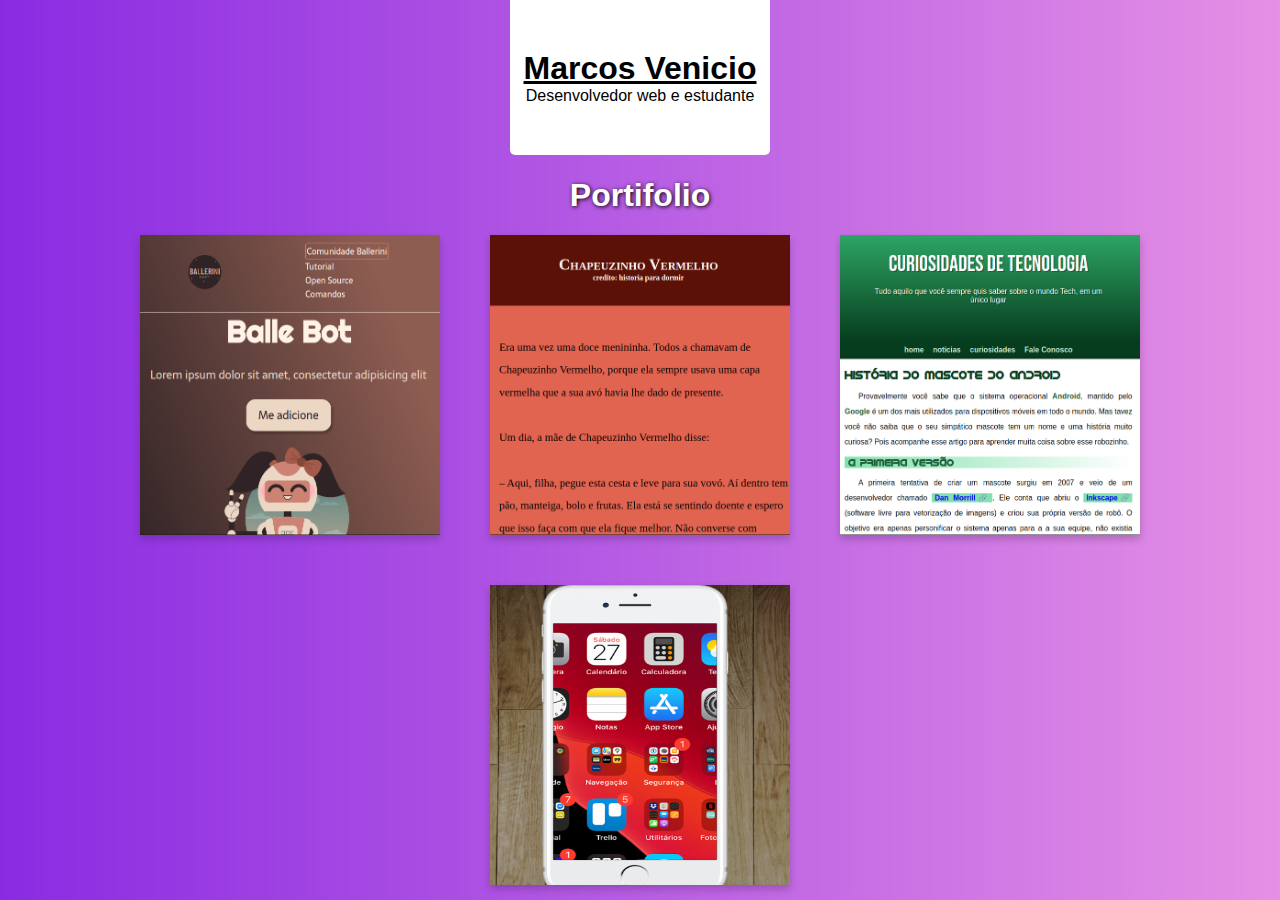
<file: estudos/index.html>
<!DOCTYPE html>
<html lang="pt-br">
<head>
    <link rel="apple-touch-icon" sizes="180x180" href="favicon/apple-touch-icon.png">
    <link rel="icon" type="image/png" sizes="32x32" href="favicon/favicon-32x32.png">
    <link rel="icon" type="image/png" sizes="16x16" href="favicon/favicon-16x16.png">
    <link rel="manifest" href="favicon/site.webmanifest">
    <meta charset="UTF-8">
    <meta http-equiv="X-UA-Compatible" content="IE=edge">
    <meta name="viewport" content="width=device-width, initial-scale=1.0">
    <link rel="stylesheet" href="normalize.css">
    <title>Projetos de MV</title>
    <style>
        *{
            margin: 0px;
            padding: 0px;
            box-sizing: border-box;
        }
        body{
            background-image: linear-gradient(to left, rgba(204, 33, 204, 0.5), blueviolet);
            text-align: center;
            font-family: Arial, Helvetica, sans-serif;
        }
       
        
       .cabecalho-titulo{
        margin: auto;
       }
        header{
          width: 260px;
          background-color: white;
          margin: 0 auto;
          border-radius: 0px 0px 5px 5px;
          padding: 50px 0px;  
        }
        .conteudo-principal-titulo{
            display: block;
            color: white;
            text-decoration: none;
            text-shadow: 1px 1px 4px black;
        }
    
        .conteudo-priincipal-link{
            text-decoration: none;   
            padding: 10px;           
            border-left: 1px solid white;
            font-size: 2em;
            color: azure;
                  
        }
        .conteudo-priincipal-link:hover{
            background-color:azure;
            color: blueviolet;
            border-radius: 3px;
        }
        .link{
            color: black;
        }
        .acesse{
            color: white;
            background-color: darkred;
            padding: 0 35%;
            margin: 0 20px;
            text-decoration: none;
           
        }
        .acesse:hover{
            background-color: red;
            
           
        }

        .flip-card {
        background-color: transparent;
        width: 300px;
        height: 300px;
        perspective: 1000px;
        line-height: 30px;
        }

        .flip-card-inner {
        position: relative;
        width: 100%;
        height: 100%;
        text-align: center;
        transition: transform 0.6s;
        transform-style: preserve-3d;
        box-shadow: 0 4px 8px 0 rgba(0,0,0,0.2);
        }

        .flip-card:hover .flip-card-inner {
        transform: rotateY(180deg);
        }

        .flip-card-front, .flip-card-back {
        position: absolute;
        width: 100%;
        height: 100%;
        -webkit-backface-visibility: hidden;
        backface-visibility: hidden;
        }

        .flip-card-front {
        background-color: #bbb;
        color: black;
        }

        .flip-card-back {
        background-color: #2980b9;
        color: white;
        transform: rotateY(180deg);
        }
       main{
        display: flex;
        justify-content: center;
        flex-wrap: wrap;
        gap: 50px;
        margin-bottom: 10px;
       }
      
    </style>
</head>
<body>
    <header>
        <h1 class="cabecalho-titulo"><a href="http://instagram.com/veninma66" class="link">Marcos Venicio</a></h1>
        <p>Desenvolvedor web e estudante</p>
    </header>

    <h1 class="conteudo-principal-titulo">Portifolio</h1>

    <main>
        
        <div class="flip-card">
            <div class="flip-card-inner">
              <div class="flip-card-front">
                <img src="imagens/ballebot.png" alt="Avatar" style="width:300px;height:300px;">
              </div>
              <div class="flip-card-back">
                <h1>BalleBot</h1> 
                <p>Projeto feito para testar meu</p> 
                <p>conhecimento em desenvolvimento web</p>
                <a class="acesse" href="https://mvmdchagas.github.io/estudos/projetos/projeto-ballebot/" target="_blank">ACESSE</a>
              </div>
            </div>
          </div>

          <div class="flip-card">
            <div class="flip-card-inner">
              <div class="flip-card-front">
                <img src="imagens/paralax.png" alt="Avatar" style="width:300px;height:300px;">
              </div>
              <div class="flip-card-back">
                <h1>Paralax</h1> 
                <p>Projeto de paralax imagem de fundo </p> 
                <p>aparece conforme usuario navega na página</p>
                <a class="acesse" href="https://mvmdchagas.github.io/estudos/projetos/projeto-paralax/" target="_blank">ACESSE</a>
              </div>
            </div>
          </div>

          <div class="flip-card">
            <div class="flip-card-inner">
              <div class="flip-card-front">
                <img src="imagens/android.png" alt="Avatar" style="width:300px;height:300px;">
              </div>
              <div class="flip-card-back">
                <h1>Android</h1> 
                <p>página responsiva para todas as telas</p> 
                <p>site bem completo e feito para teste</p>
                <a class="acesse" href="https://mvmdchagas.github.io/estudos/projetos/projeto-android/" target="_blank">ACESSE</a>
              </div>
            </div>
          </div>

          <div class="flip-card">
            <div class="flip-card-inner">
              <div class="flip-card-front">
                <img src="imagens/social.png" alt="Avatar" style="width:300px;height:300px;">
              </div>
              <div class="flip-card-back">
                <h1>Minhas redes-social</h1> 
                <p>Todas as minhas redes sociais</p> 
                <p>em uma só página</p>
                <a class="acesse" href="https://mvmdchagas.github.io/estudos/projetos/projeto-social/" target="_blank">ACESSE</a>
              </div>
            </div>
          </div>
          
    </main>
</body>
</html>
</file>
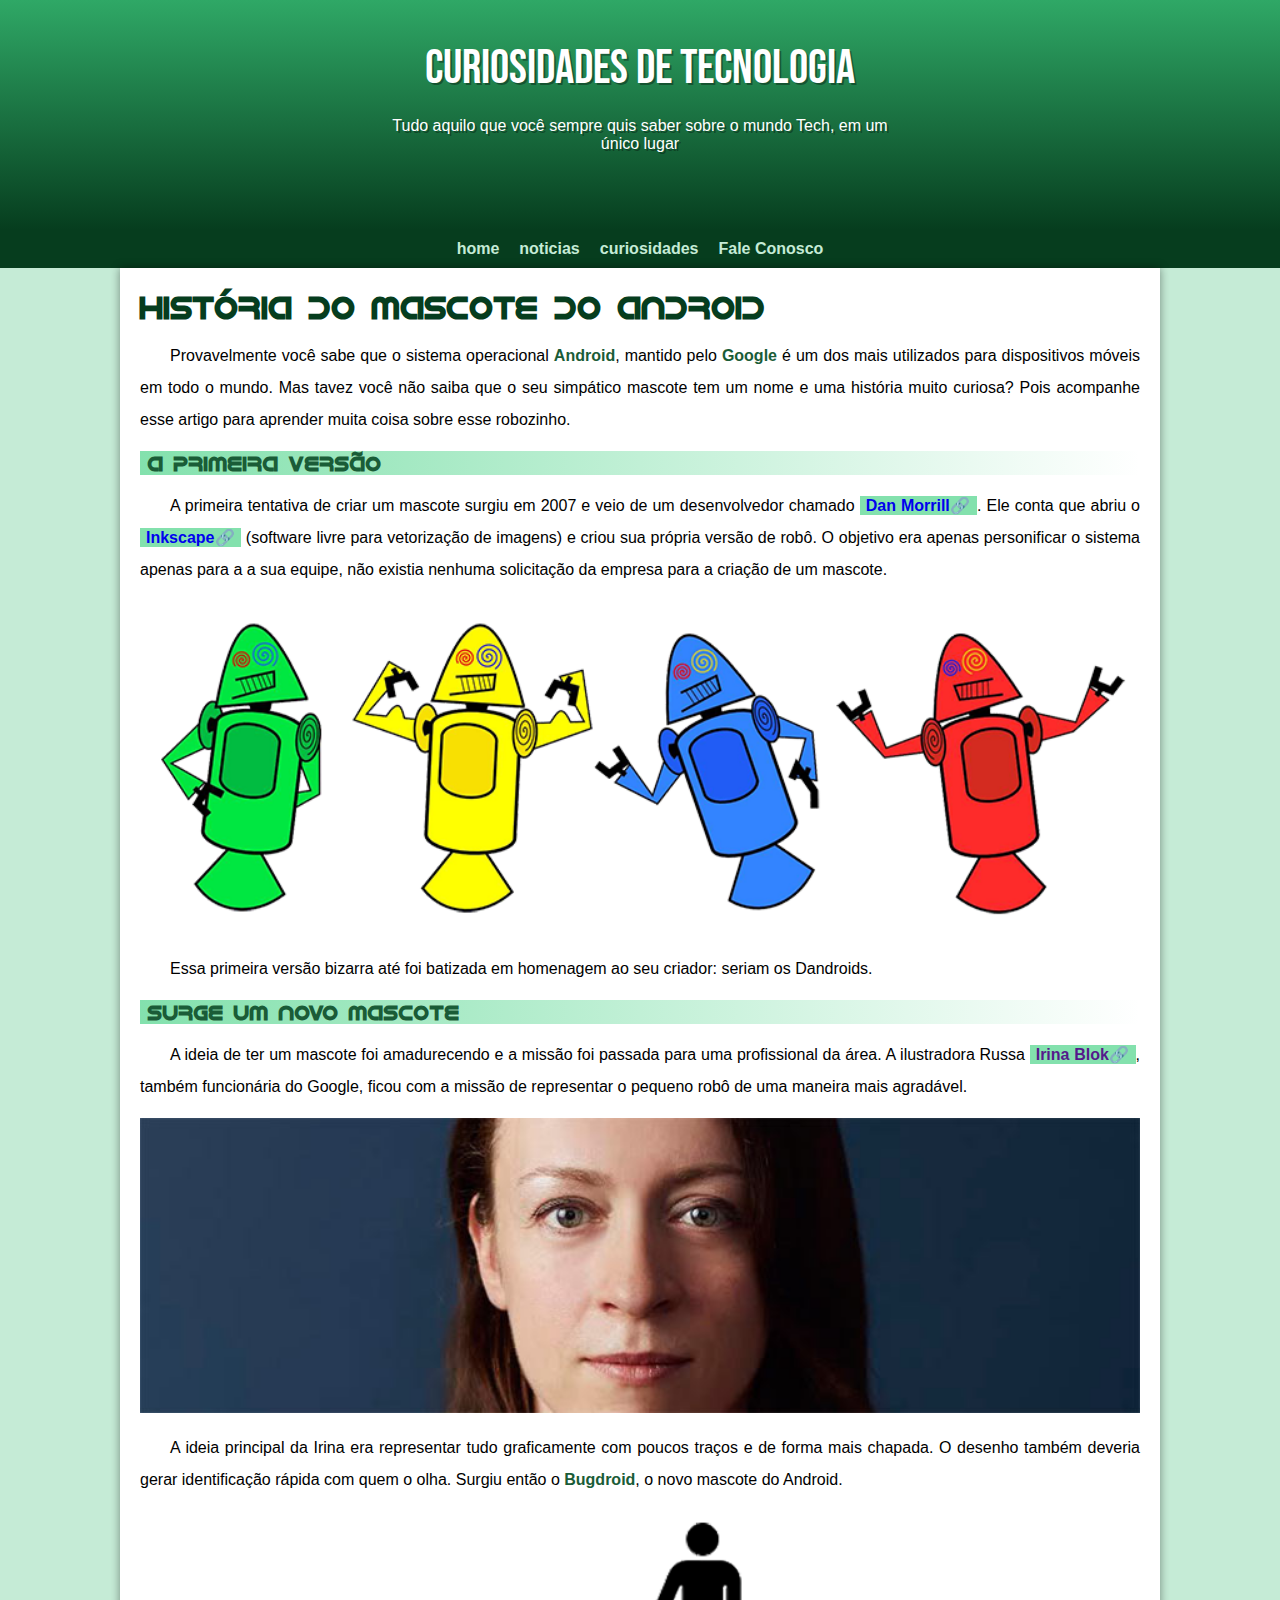
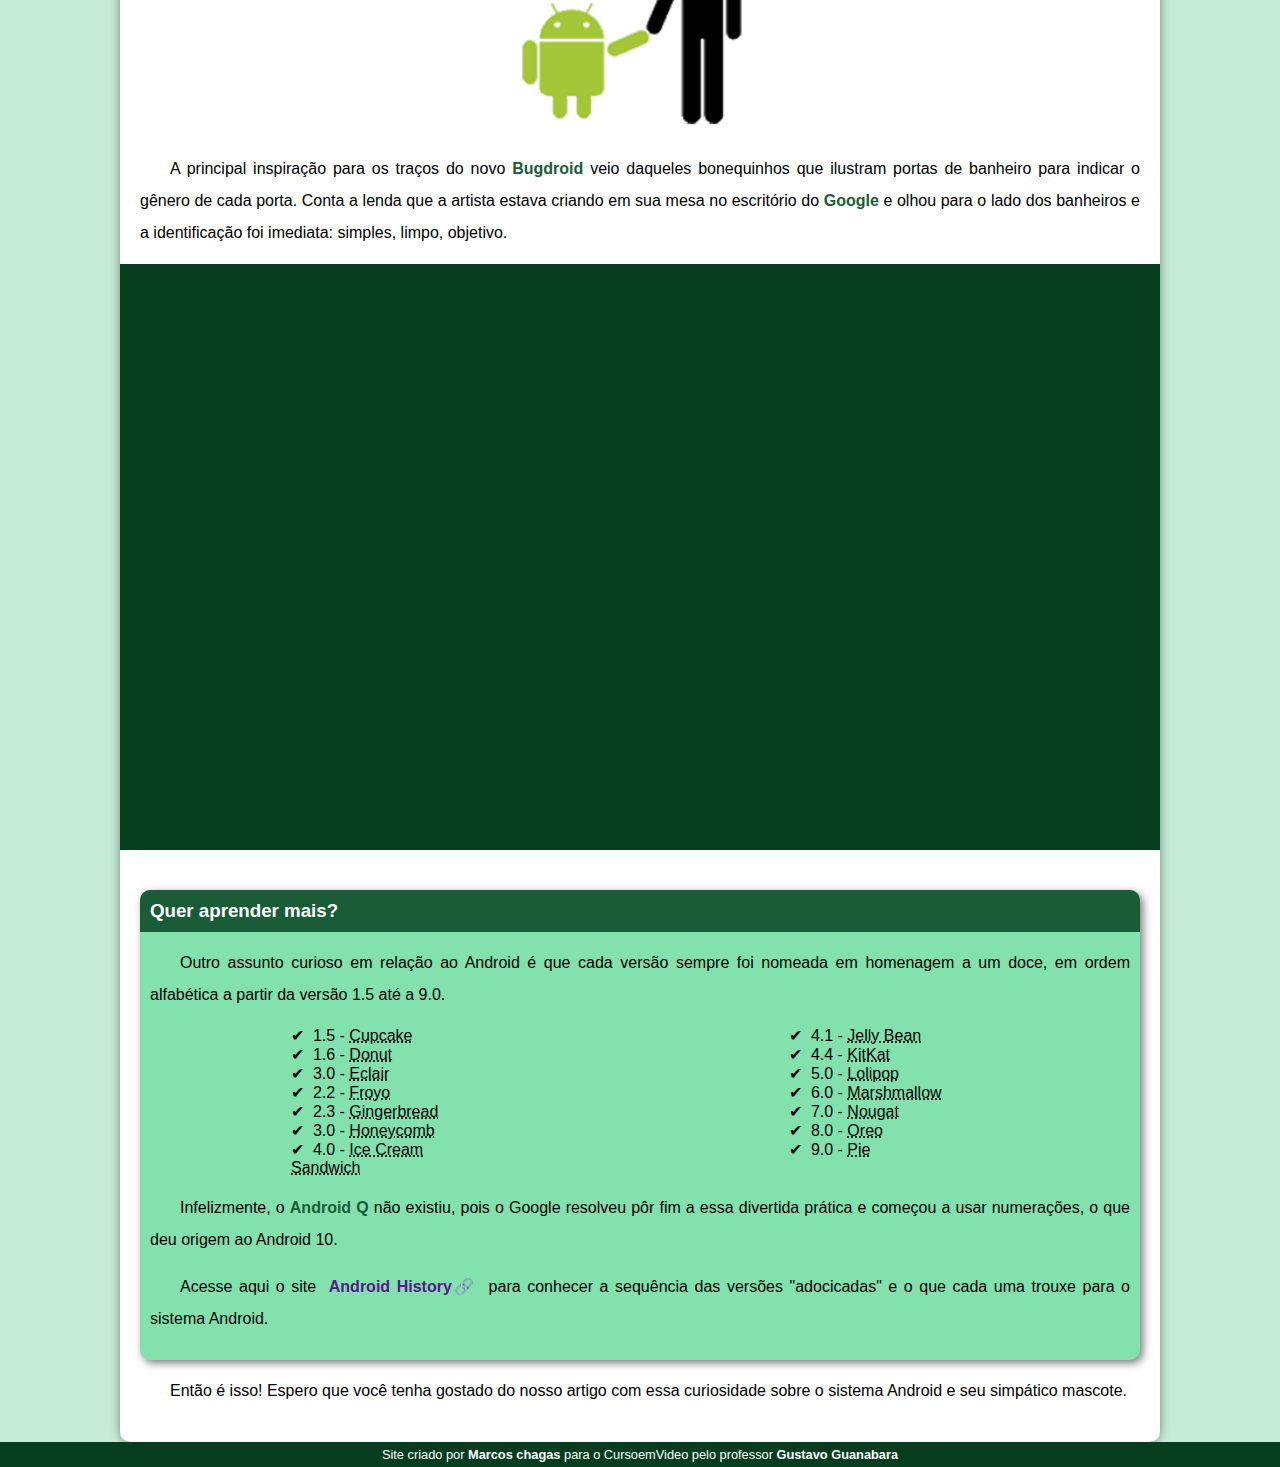
<file: projeto-android/index.html>
<!DOCTYPE html>
<html lang="pt-br">
<head>
    <meta charset="UTF-8">
    <meta http-equiv="X-UA-Compatible" content="IE=edge">
    <meta name="viewport" content="width=device-width, initial-scale=1.0">
    <title>Como o android foi criado</title>
    <link rel="stylesheet" href="estilo/style.css">
</head>
<body>
    <header>
        <h1>Curiosidades de Tecnologia</h1>
        <p>Tudo aquilo que você sempre quis saber sobre o mundo Tech, em um único lugar</p>
    </header>

    <nav>
        <a href="#">home</a>
        <a href="#">noticias</a>
        <a href="#">curiosidades</a>
        <a href="#">Fale Conosco</a>
    </nav>
    <main>
        <article>
            <h1>História do Mascote do Android</h1>
            <p>Provavelmente você sabe que o sistema operacional <strong>Android</strong>, mantido pelo <strong>Google</strong> é um dos mais utilizados para dispositivos móveis em todo o mundo. Mas tavez você não saiba que o seu simpático mascote tem um nome e uma história muito curiosa? Pois acompanhe esse artigo para aprender muita coisa sobre esse robozinho.</p>
            
            <h2>A primeira versão</h2>
            <p>A primeira tentativa de criar um mascote surgiu em 2007 e veio de um desenvolvedor chamado <a href="#" target="_blank" class="externo">Dan Morrill</a>. Ele conta que abriu o <a href="#"class="externo">Inkscape</a> (software livre para vetorização de imagens) e criou sua própria versão de robô. O objetivo era apenas personificar o sistema apenas para a a sua equipe, não existia nenhuma solicitação da empresa para a criação de um mascote.</p>

            <picture>
                <source media="(max-width: 800px )" srcset="imagens/dan-droids-pq.png">
                <img src="imagens/dan-droids.png" alt="primeira versao do android desenho">
            </picture>
            <p>Essa primeira versão bizarra até foi batizada em homenagem ao seu criador: seriam os Dandroids.</p>

            <h2>Surge um novo mascote</h2>
            <p> A ideia de ter um mascote foi amadurecendo e a missão foi passada para uma profissional da área. A ilustradora Russa <a href="" target="_blank" class="externo">Irina Blok</a>, também funcionária do Google, ficou com a missão de representar o pequeno robô de uma maneira mais agradável.</p>

            <picture>
                <source media="(max-width: 800px )" srcset="imagens/irina-blok-pq.jpg">
                <img src="imagens/irina-blok.jpg" alt="irina Blok ilustradora russa">
            </picture>
            <p>A ideia principal da Irina era representar tudo graficamente com poucos traços e de forma mais chapada. O desenho também deveria gerar identificação rápida com quem o olha. Surgiu então o <strong>Bugdroid</strong>, o novo mascote do Android.</p>

            <picture>
                <img class="pequena" src="imagens/bugdroid.png" alt="versão definitiva ilutração android">
            </picture>
            <p>A principal inspiração para os traços do novo <strong>Bugdroid</strong> veio daqueles bonequinhos que ilustram portas de banheiro para indicar o gênero de cada porta. Conta a lenda que a artista estava criando em sua mesa no escritório do <strong>Google</strong> e olhou para o lado dos banheiros e a identificação foi imediata: simples, limpo, objetivo.</p>

            <div class="video">
                <iframe width="560" height="315" src="https://www.youtube.com/embed/l2UDgpLz20M" title="YouTube video player"
                    frameborder="0" allow="accelerometer; autoplay; clipboard-write; encrypted-media; gyroscope; picture-in-picture"
                    allowfullscreen></iframe>
            </div>

            <aside>
                <h3>Quer aprender mais? </h3>
                <p>Outro assunto curioso em relação ao Android é que cada versão sempre foi nomeada em homenagem a um doce, em ordem alfabética a partir da versão 1.5 até a 9.0.</p>
                <ul>
                    <div class="centralizar">
                        <li>1.5 - <abbr title="Bolo de pote">Cupcake</abbr></li>
                        <li>1.6 - <abbr title="Rosquinha">Donut</abbr></li>
                        <li>3.0 - <abbr title="Bomba">Eclair</abbr></li>
                        <li>2.2 - <abbr title="Iogurte Congelado">Froyo</abbr></li>
                        <li>2.3 - <abbr title="biscoito de Gengibre">Gingerbread</abbr></li>
                        <li>3.0 - <abbr title="Favo de Mel">Honeycomb</abbr></li>
                        <li>4.0 - <abbr title="Sanduiche de Sorvete">Ice Cream Sandwich</abbr></li>
                        <li>4.1 - <abbr title="Jujuba">Jelly Bean</abbr></li>
                        <li>4.4 - <abbr title="Barrinha de Chocolate">KitKat</abbr></li>
                        <li>5.0 - <abbr title="Pirulito">Lolipop</abbr></li>
                        <li>6.0 - <abbr title="Marshmallow">Marshmallow</abbr></li>
                        <li>7.0 - <abbr title="Torrone">Nougat</abbr></li>
                        <li>8.0 - <abbr title="Oreo">Oreo</abbr></li>
                        <li>9.0 - <abbr title="Torta">Pie</abbr></li>
                    </div>
                </ul>
                <p>Infelizmente, o <strong>Android Q</strong> não existiu, pois o Google resolveu pôr fim a essa divertida prática e começou a usar numerações, o que deu origem ao Android 10.</p>
                <p>Acesse aqui o site <a href="" class="externo">Android History</a> para conhecer a sequência das versões "adocicadas" e o que cada uma trouxe para o sistema Android.</p>
                
            </aside>
            <p>Então é isso! Espero que você tenha gostado do nosso artigo com essa curiosidade sobre o sistema Android e seu simpático mascote.</p>
        </article>
    </main>
    
    <footer>
        <p>Site criado por <a href="https://www.instagram.com/veninma66/" target="_blank">Marcos chagas</a> para o CursoemVideo pelo professor <a href="https://github.com/gustavoguanabara" target="_blank">Gustavo Guanabara</a></p>
    </footer>
</body>
</html>
</file>
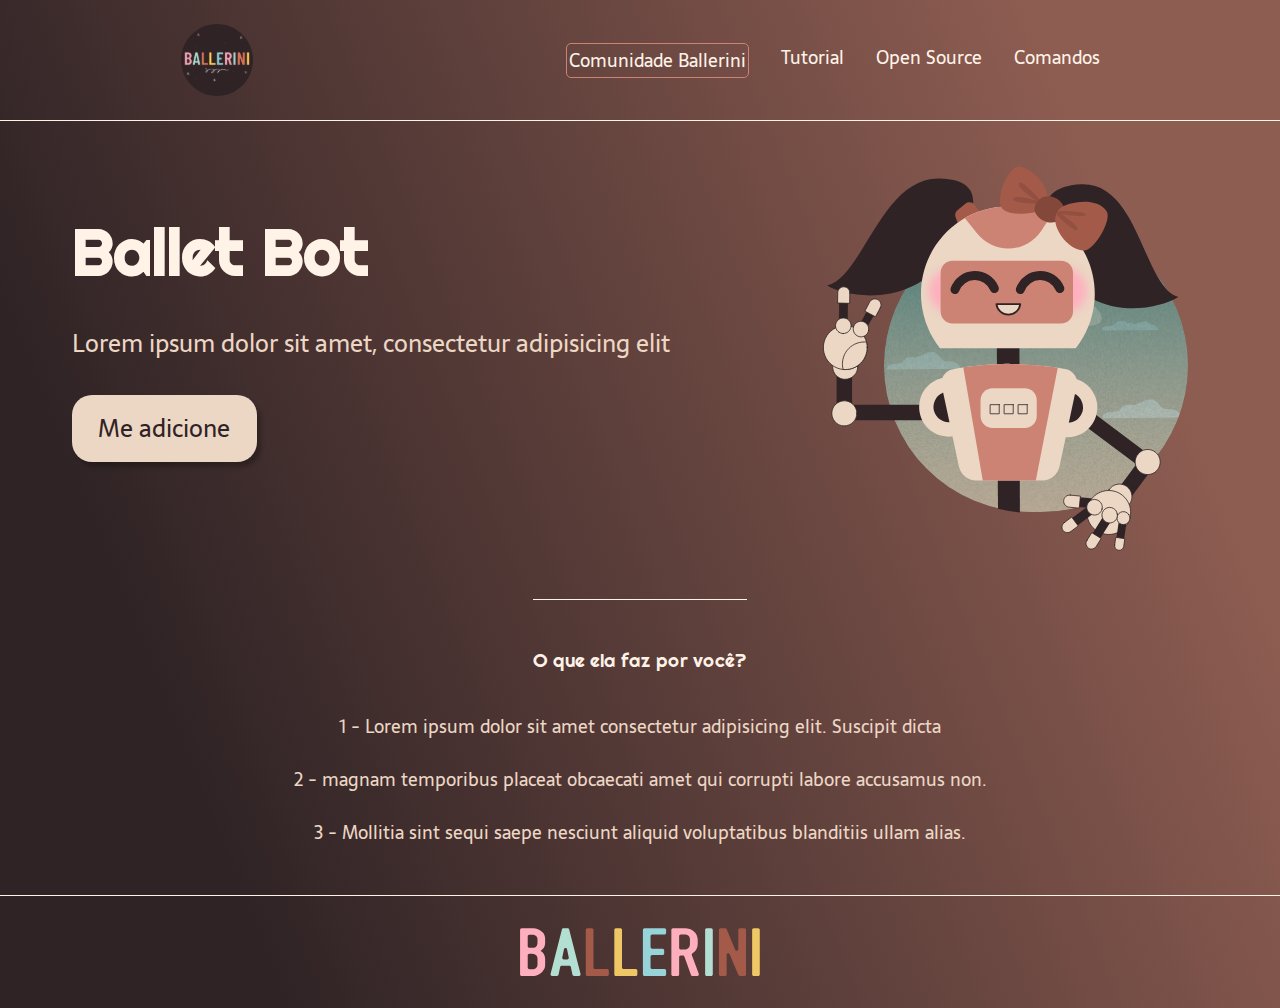
<file: projeto-ballebot/index.html>
<!DOCTYPE html>
<html lang="pt-br">
<head>
    <link rel="apple-touch-icon" sizes="57x57" href="imagens/favico/apple-icon-57x57.png">
    <link rel="apple-touch-icon" sizes="60x60" href="imagens/favico/apple-icon-60x60.png">
    <link rel="apple-touch-icon" sizes="72x72" href="imagens/favico/apple-icon-72x72.png">
    <link rel="apple-touch-icon" sizes="76x76" href="imagens/favico/apple-icon-76x76.png">
    <link rel="apple-touch-icon" sizes="114x114" href="imagens/favico/apple-icon-114x114.png">
    <link rel="apple-touch-icon" sizes="120x120" href="imagens/favico/apple-icon-120x120.png">
    <link rel="apple-touch-icon" sizes="144x144" href="imagens/favico/apple-icon-144x144.png">
    <link rel="apple-touch-icon" sizes="152x152" href="imagens/favico/apple-icon-152x152.png">
    <link rel="apple-touch-icon" sizes="180x180" href="imagens/favico/apple-icon-180x180.png">

    <link rel="icon" type="image/png" sizes="192x192"  href="imagens/favico/android-icon-192x192.png">
    <link rel="icon" type="image/png" sizes="32x32" href="imagens/favico/favicon-32x32.png">
    <link rel="icon" type="image/png" sizes="96x96" href="imagens/favico/favicon-96x96.png">
    <link rel="icon" type="image/png" sizes="16x16" href="imagens/favico/favicon-16x16.png">

    <link rel="manifest" href="imagens/favico/manifest.json">
    <meta name="msapplication-TileColor" content="#ffffff">
    <meta name="msapplication-TileImage" content="imagens/favico/ms-icon-144x144.png">
    <meta name="theme-color" content="#ffffff">
    
    <meta charset="UTF-8">
    <meta http-equiv="X-UA-Compatible" content="IE=edge">
    <meta name="viewport" content="width=device-width, initial-scale=1.0">
    <meta name="description" content="um bot que ira moderar e deixar sua comunidade seura de um jeito fácil">
    <link rel="stylesheet" href="style.css">
    <title>Balle Bot</title>
</head>
<body>
    <header class="cabecalho">
        <img class="cabecalho-imagem" src="imagens/logo.svg" alt="logo balletbot">
        <nav class="cabecalho-menu">
            <a class="cabecalho-menu-item item-1" href="#">Comunidade Ballerini</a>
            <a class="cabecalho-menu-item" href="#">Tutorial</a>
            <a class="cabecalho-menu-item" href="#">Open Source</a>
            <a class="cabecalho-menu-item" href="#">Comandos</a>
        </nav>
    </header>
    <main class="conteudo">
        <section class="conteudo-principal">
            <div class="conteudo-principal-escrito">
                <h1 class="conteudo-principal-titulo">Ballet Bot</h1>
                <h2 class="conteudo-principal-subtitulo">Lorem ipsum dolor sit amet, consectetur adipisicing elit</h2>
                <button class="conteudo-principal-escrito-botao">Me adicione</button>
            </div>
            <img class="conteudo-principal-imagem" src="imagens/ballebot.svg" alt="imagem do bot da comunidade">
        </section>
        
        <section class="conteudo-secundario">
            <h3 class="conteudo-secundario-titulo">O que ela faz por você?</h3>
            <p class="conteudo-secundario-paragrafo">1 - Lorem ipsum <strong>dolor sit amet consectetur</strong> adipisicing elit. Suscipit dicta</p>
            <p class="conteudo-secundario-paragrafo">2 - magnam temporibus <strong>placeat obcaecati</strong> amet qui corrupti labore accusamus non.</p>
            <p class="conteudo-secundario-paragrafo">3 - Mollitia sint sequi <strong>saepe nesciunt aliquid</strong> voluptatibus blanditiis ullam alias.</p>
        </section>
    </main>
    <footer class="rodape">
        <img class="rodape-imagem" src="imagens/ballerini.svg" alt="ballerini iagem">
    </footer>
    
</body>
</html>
</file>
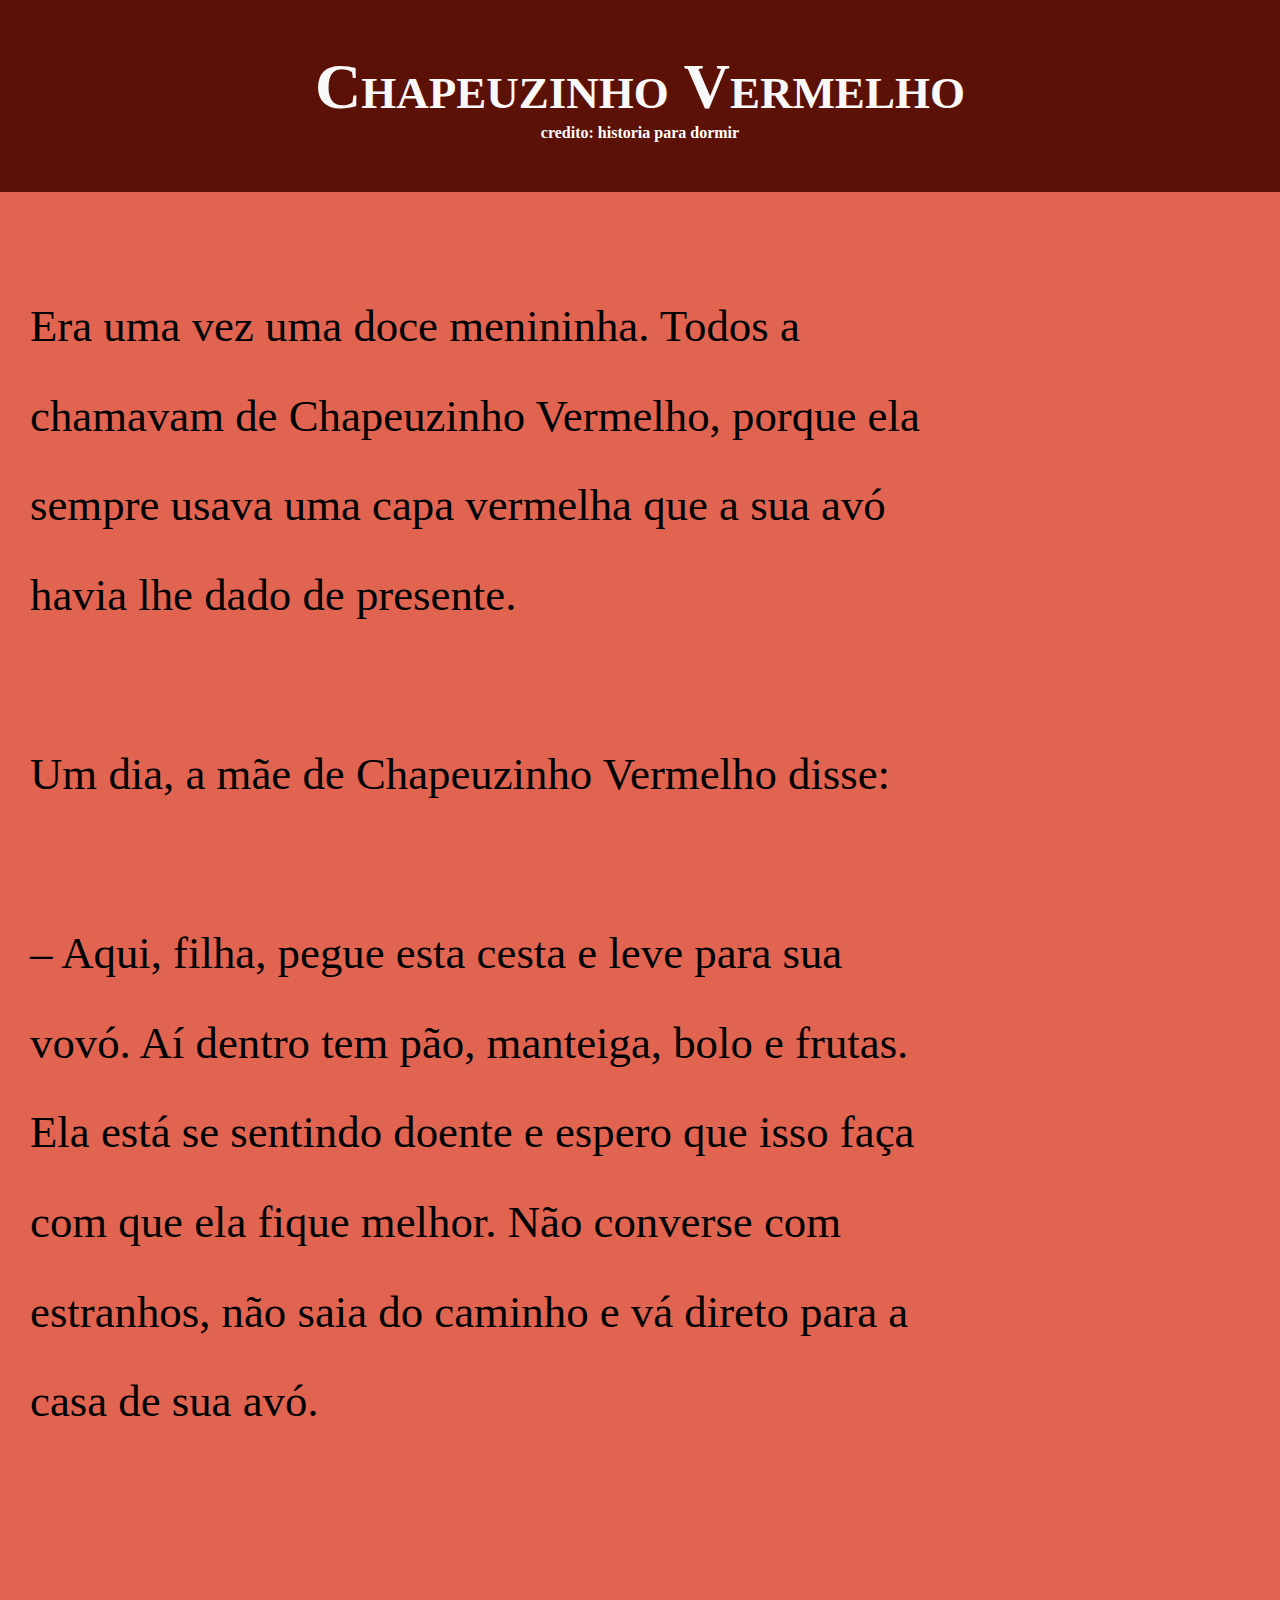
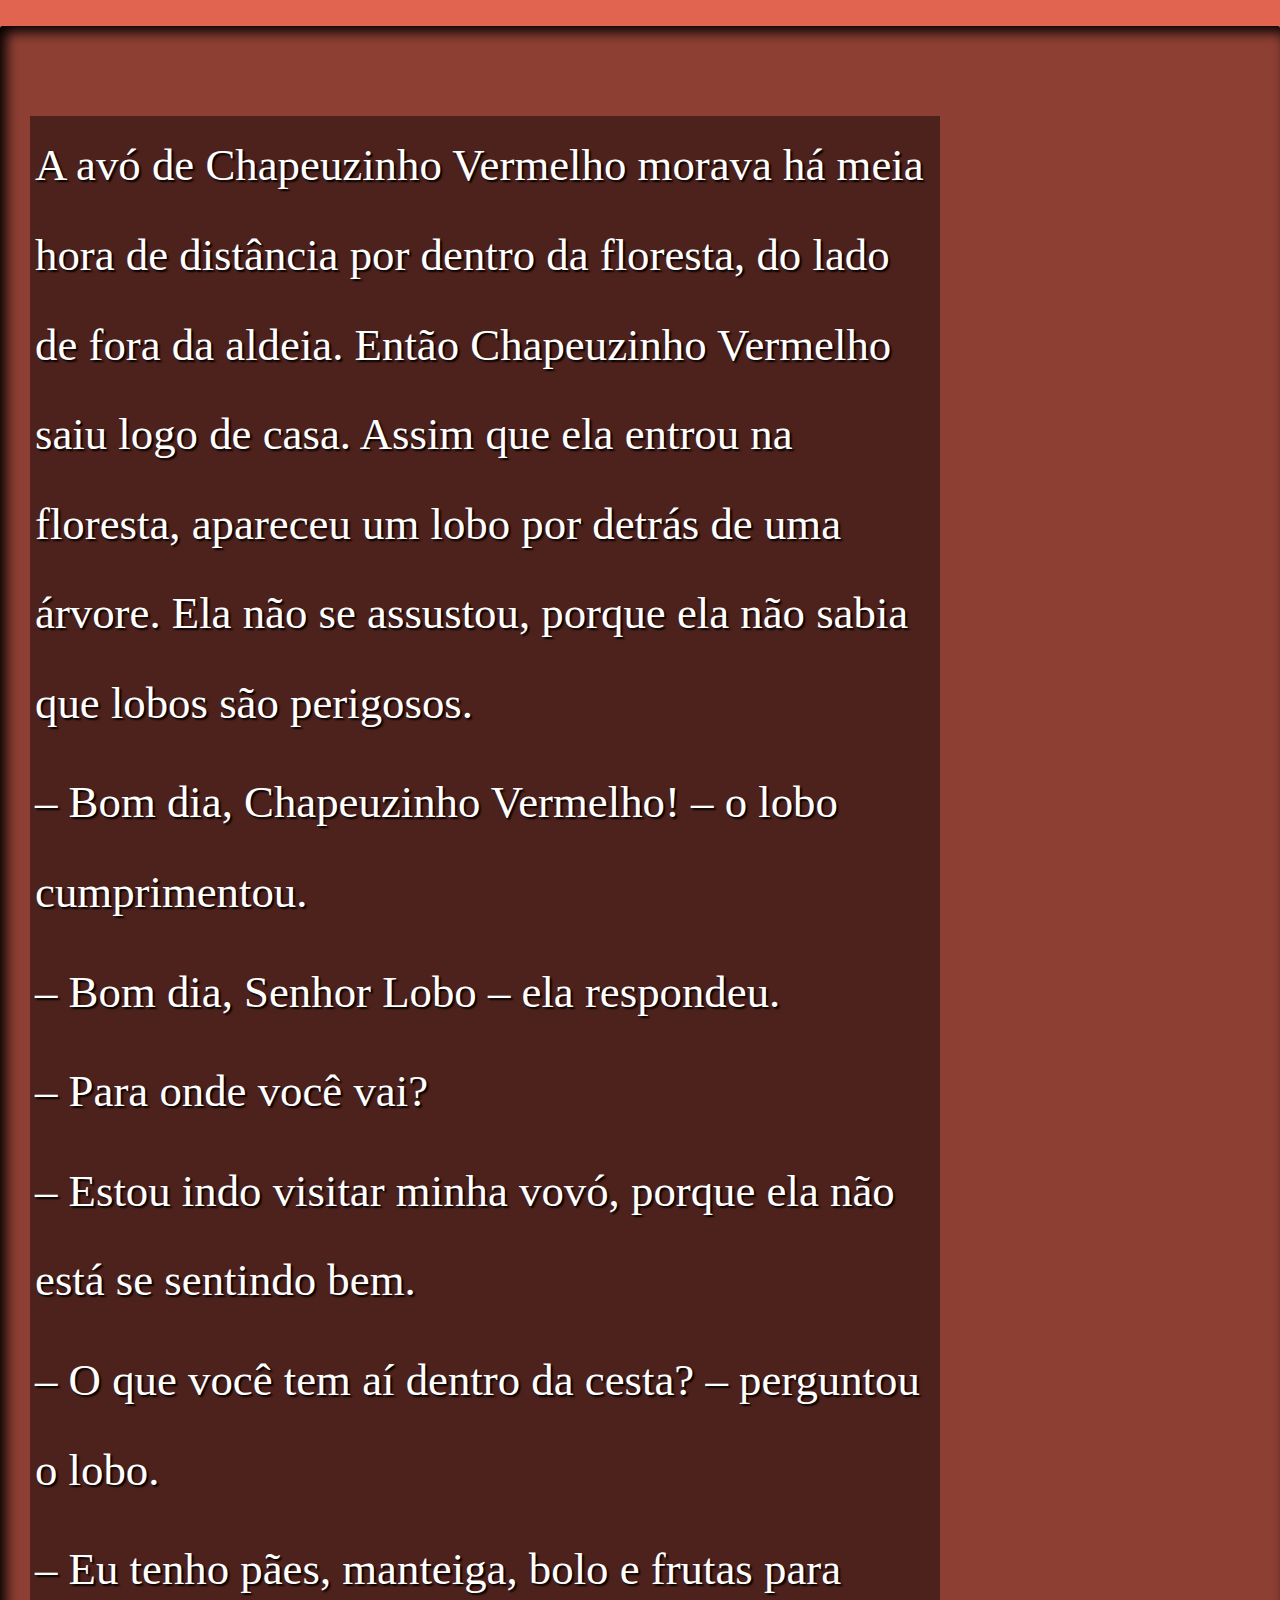
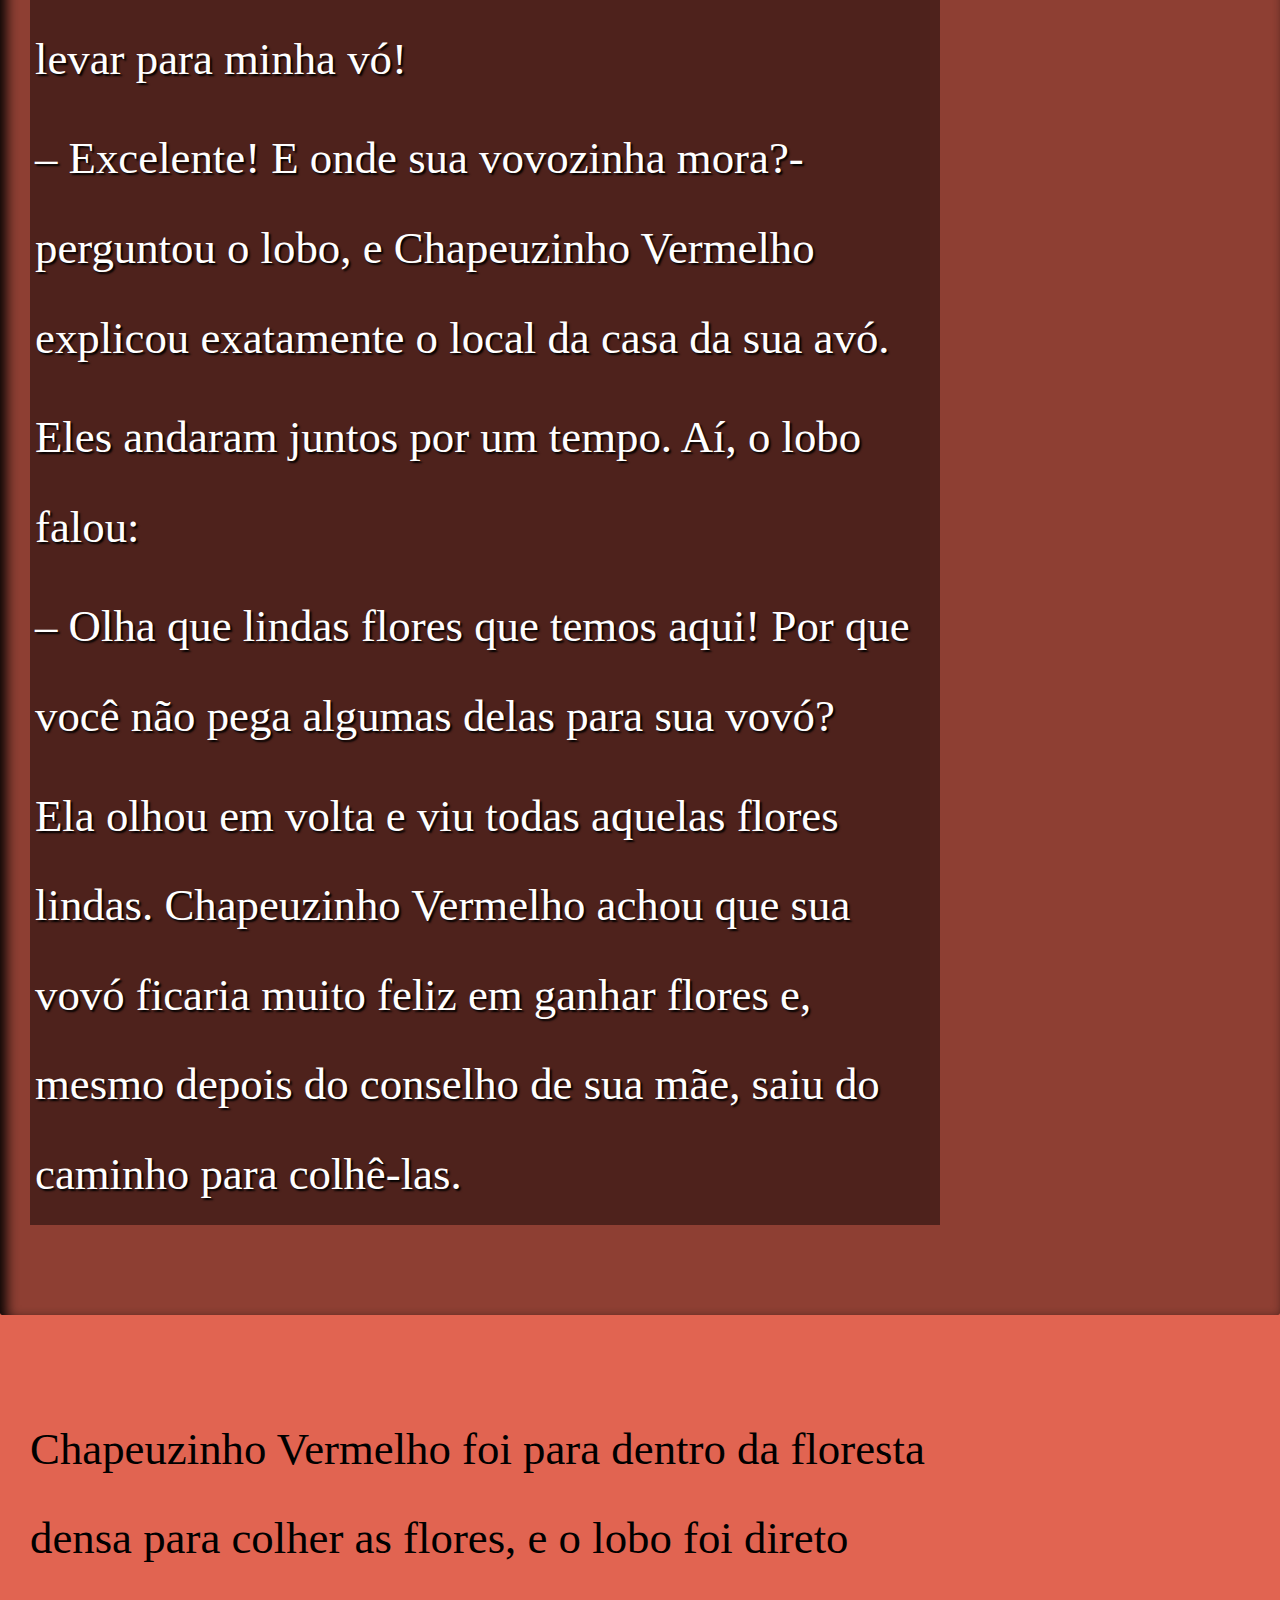
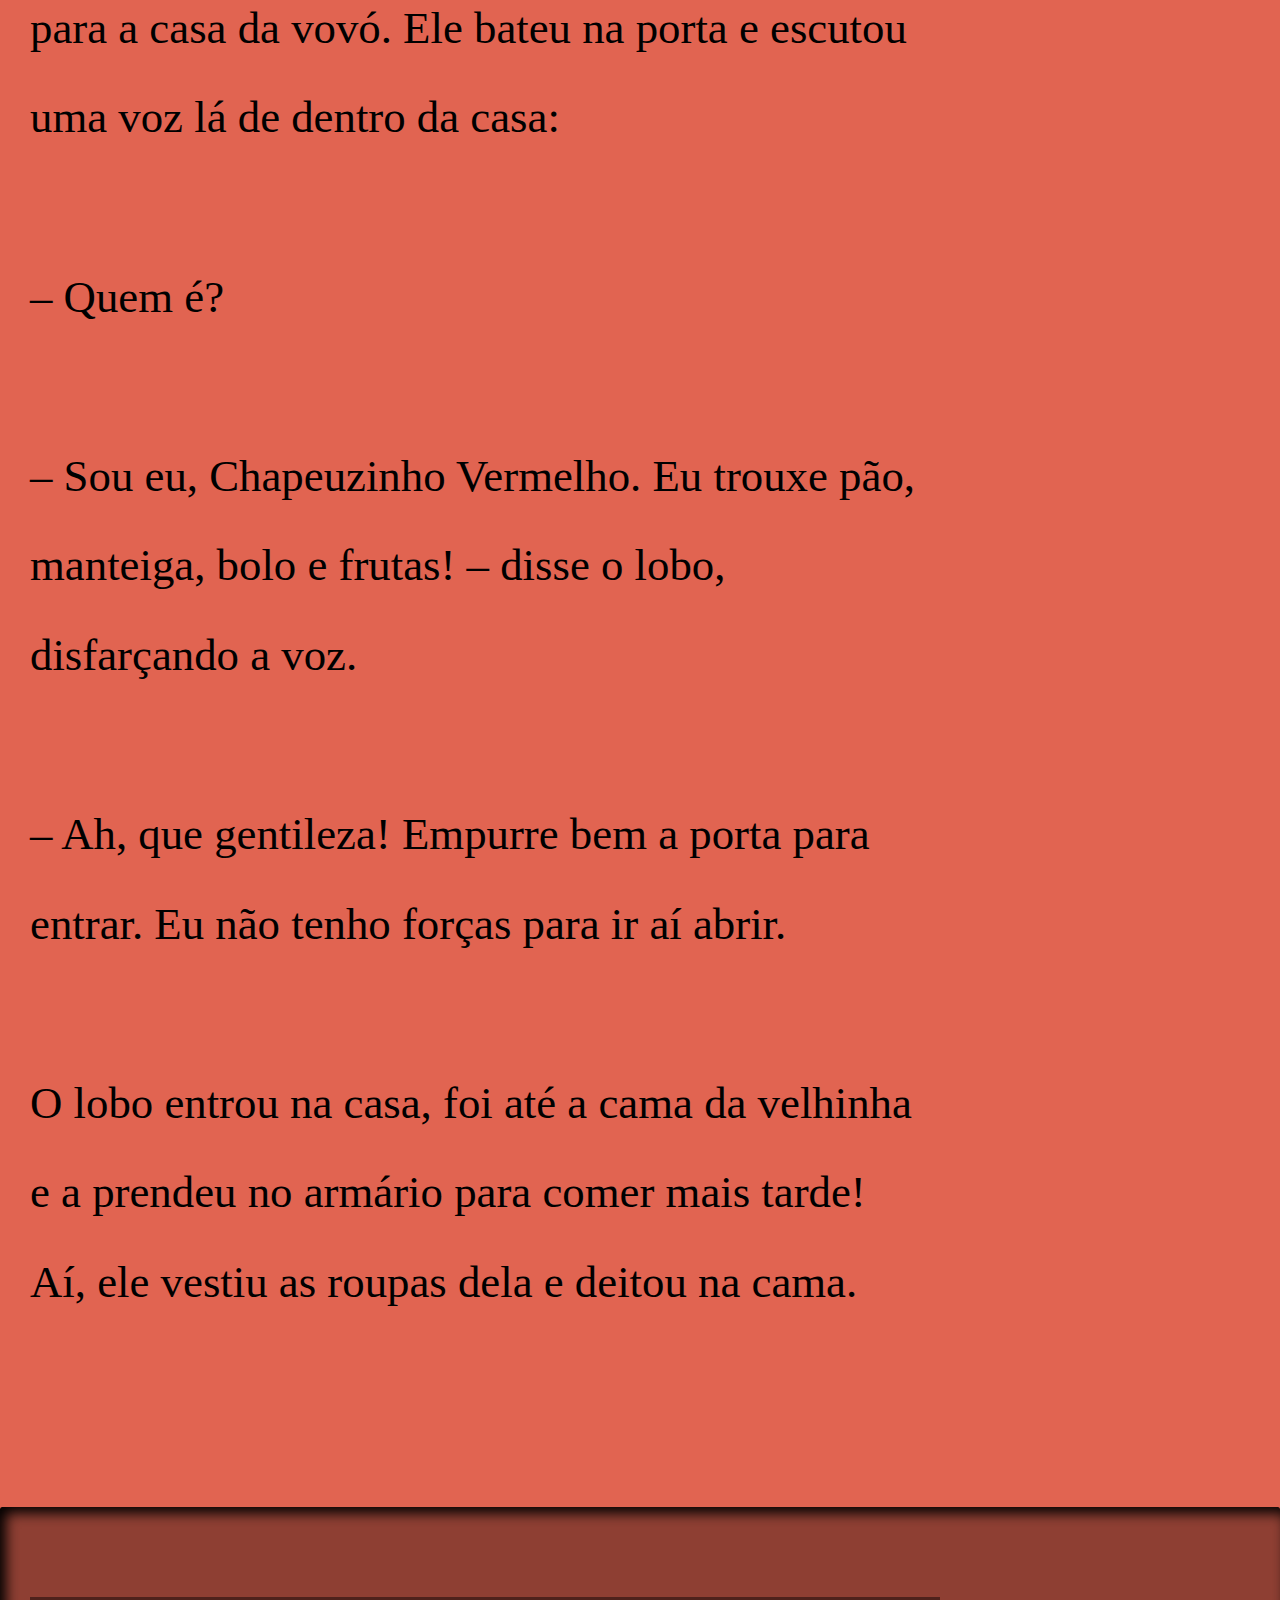
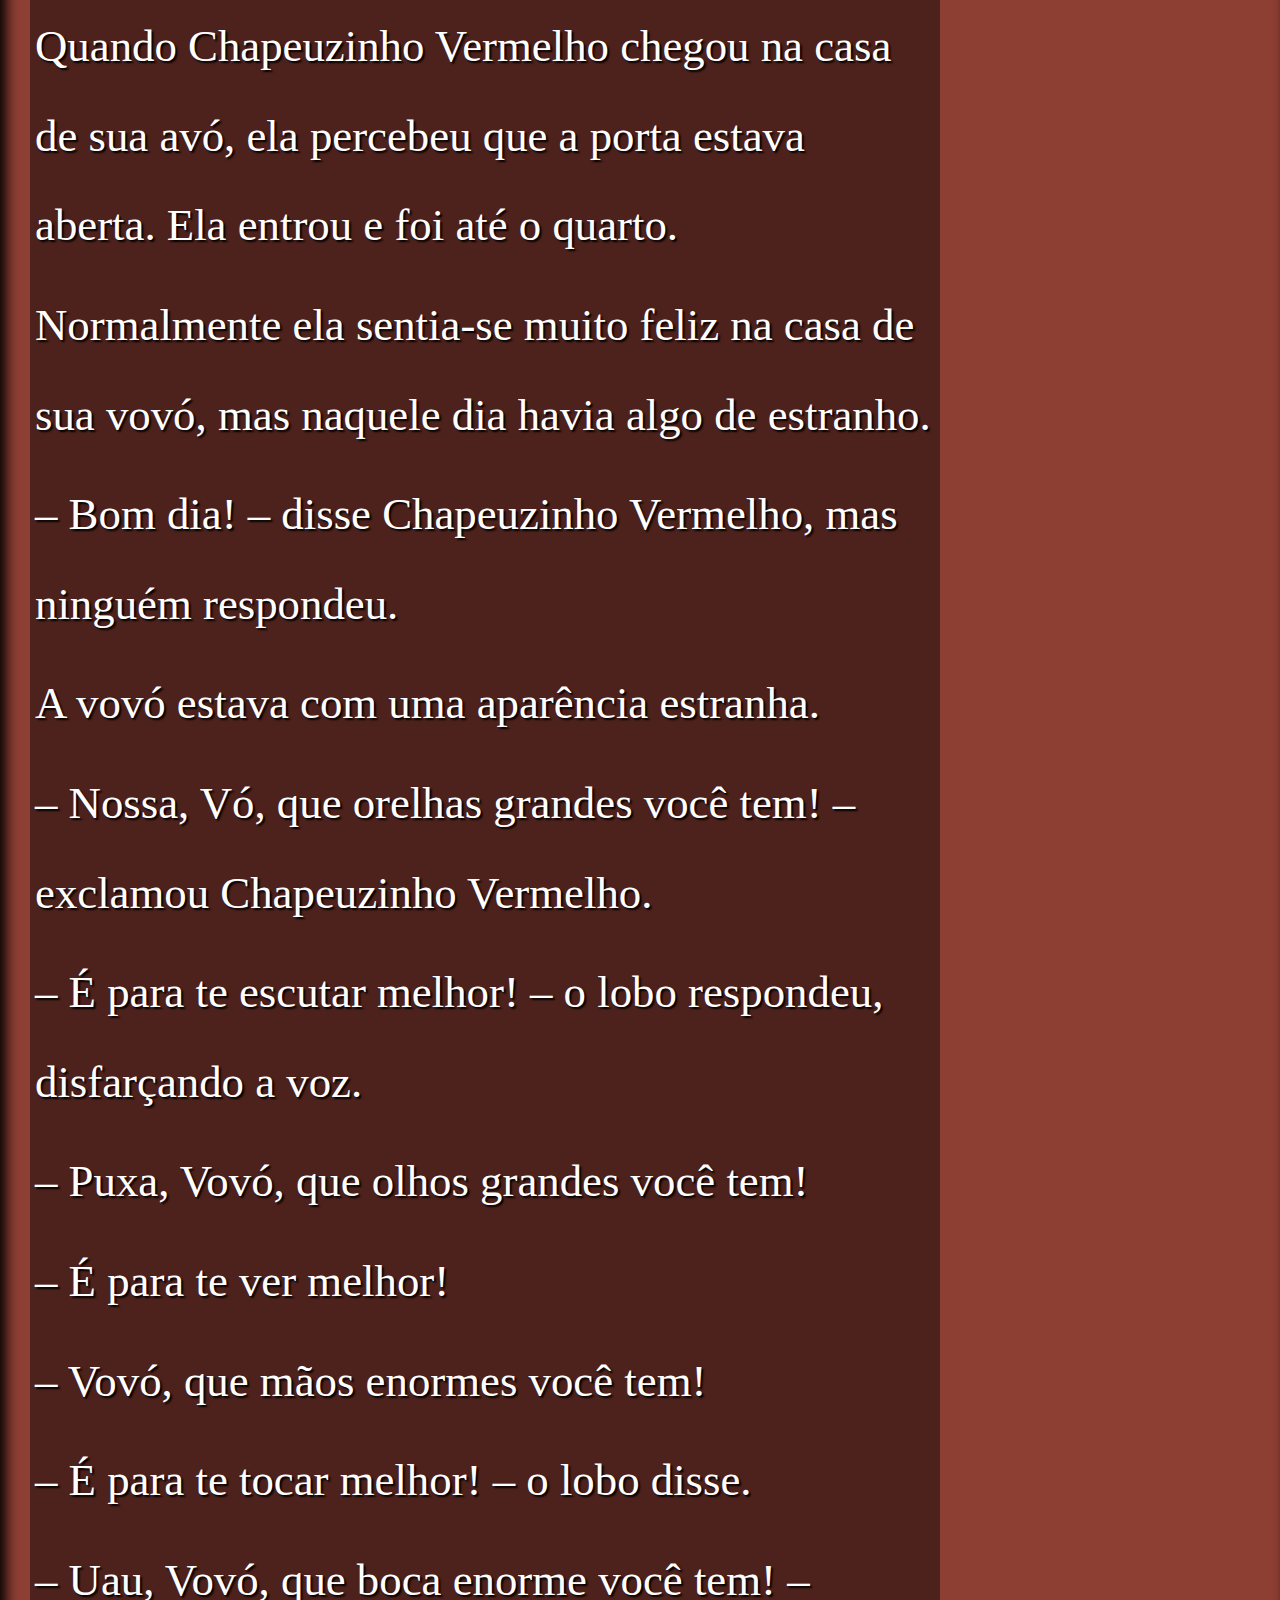
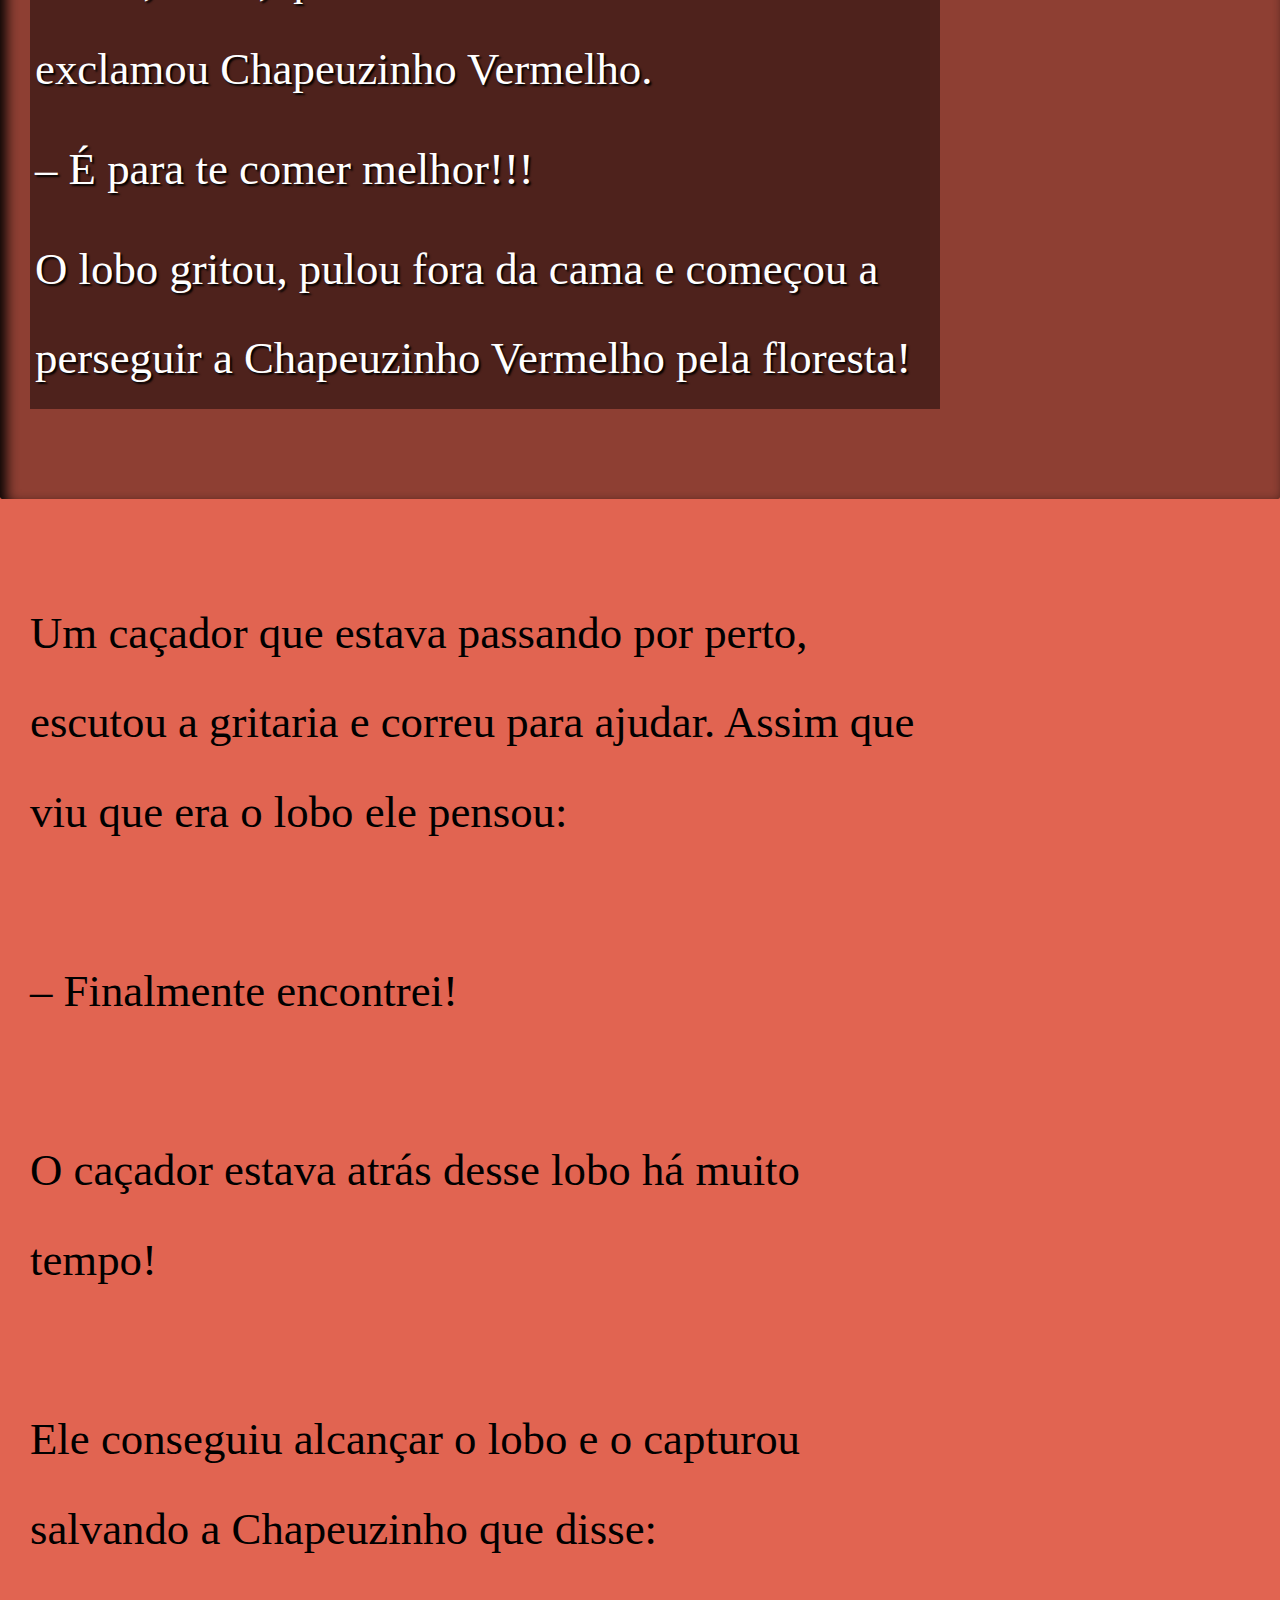
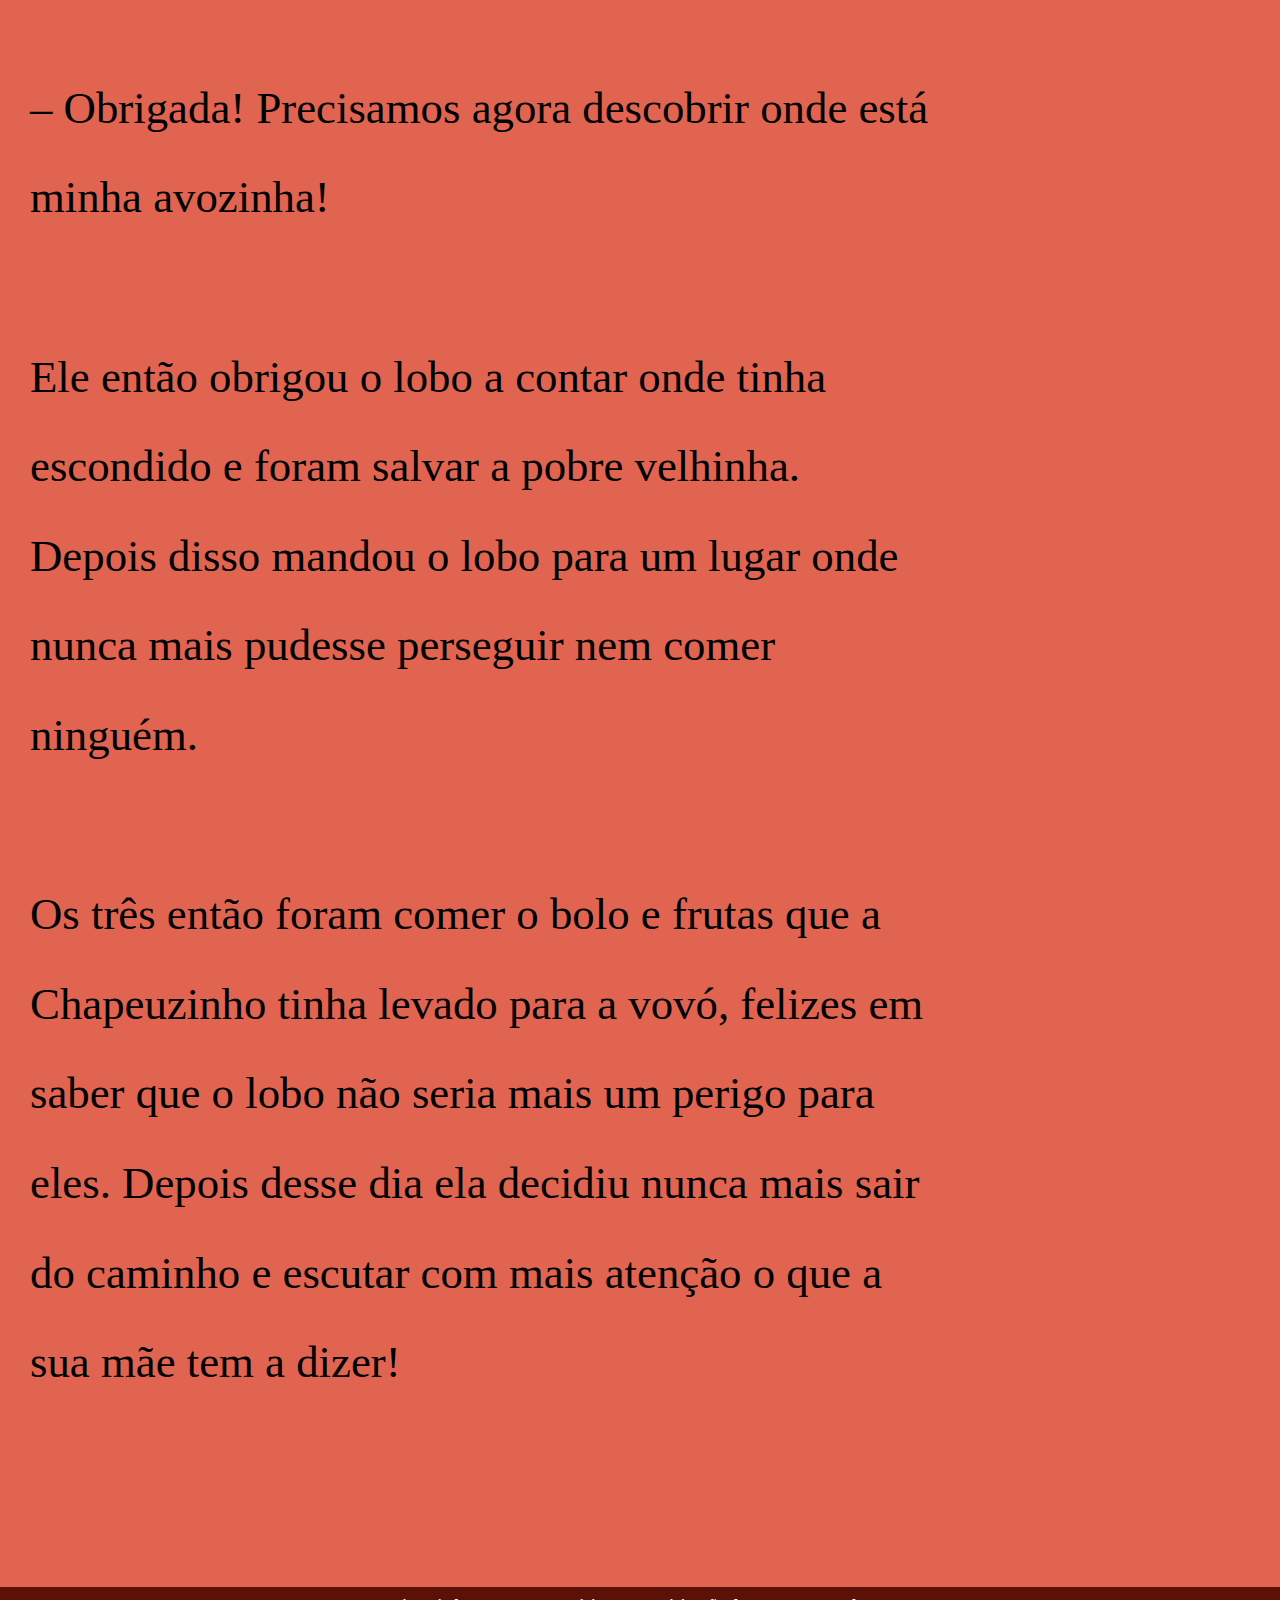
<file: projeto-paralax/index.html>
<!DOCTYPE html>
<html lang="pt-br">
<head>
    <meta charset="UTF-8">
    <meta http-equiv="X-UA-Compatible" content="IE=edge">
    <meta name="viewport" content="width=device-width, initial-scale=1.0">
    <title>Historia da chapeuzinho vermelho</title>
    <link rel="stylesheet" href="estilos/style.css">
</head>
<body>
    <header>
        <h1>Chapeuzinho Vermelho</h1>
        <p>credito: <a href="https://www.historiaparadormir.com.br/chapeuzinho-vermelho/">historia para dormir</a></p>
    </header>

    <section>
        <p>Era uma vez uma doce menininha. Todos a chamavam de Chapeuzinho Vermelho, porque ela sempre usava uma capa vermelha que a sua avó havia lhe dado de presente.</p>

        <p>Um dia, a mãe de Chapeuzinho Vermelho disse:</p>

        <p>– Aqui, filha, pegue esta cesta e leve para sua vovó. Aí dentro tem pão, manteiga, bolo e frutas. Ela está se sentindo doente e espero que isso faça com que ela fique melhor. Não converse com estranhos, não saia do caminho e vá direto para a casa de sua avó.</p>
    </section>

    <section class="imagem" id="img01">
        <p>A avó de Chapeuzinho Vermelho morava há meia hora de distância por dentro da floresta, do lado de fora da aldeia. Então Chapeuzinho Vermelho saiu logo de casa. Assim que ela entrou na floresta, apareceu um lobo por detrás de uma árvore. Ela não se assustou, porque ela não sabia que lobos são perigosos.</p>

        <P>– Bom dia, Chapeuzinho Vermelho! – o lobo cumprimentou.</P>

        <P>– Bom dia, Senhor Lobo – ela respondeu.</P>

        <P>– Para onde você vai?</P>

        <P>– Estou indo visitar minha vovó, porque ela não está se sentindo bem.</P>

        <P>– O que você tem aí dentro da cesta? – perguntou o lobo.</P>

        <P>– Eu tenho pães, manteiga, bolo e frutas para levar para minha vó!</P>

        <P>– Excelente! E onde sua vovozinha mora?- perguntou o lobo, e Chapeuzinho Vermelho explicou exatamente o local da casa da sua avó.</P>

        <P>Eles andaram juntos por um tempo. Aí, o lobo falou:</P>

        <P>– Olha que lindas flores que temos aqui! Por que você não pega algumas delas para sua vovó?</P>

        <P>Ela olhou em volta e viu todas aquelas flores lindas. Chapeuzinho Vermelho achou que sua vovó ficaria muito feliz em ganhar flores e, mesmo depois do conselho de sua mãe, saiu do caminho para colhê-las.</P>
    </section>

    <section>
        <P>Chapeuzinho Vermelho foi para dentro da floresta densa para colher as flores, e o lobo foi direto para a casa da vovó. Ele bateu na porta e escutou uma voz lá de dentro da casa:</P>

        <P>– Quem é?</P>

        <P>– Sou eu, Chapeuzinho Vermelho. Eu trouxe pão, manteiga, bolo e frutas! – disse o lobo, disfarçando a voz.</P>

        <P>– Ah, que gentileza! Empurre bem a porta para entrar. Eu não tenho forças para ir aí abrir.</P>

        <P>O lobo entrou na casa, foi até a cama da velhinha e a prendeu no armário para comer mais tarde! Aí, ele vestiu as roupas dela e deitou na cama.</P>
    </section>

    <section class="imagem" id="img02">
        <p>Quando Chapeuzinho Vermelho chegou na casa de sua avó, ela percebeu que a porta estava aberta. Ela entrou e foi até o quarto.</p>

        <p>Normalmente ela sentia-se muito feliz na casa de sua vovó, mas naquele dia havia algo de estranho.</p>

        <p>– Bom dia! – disse Chapeuzinho Vermelho, mas ninguém respondeu.</p>

        <p>A vovó estava com uma aparência estranha.</p>

        <p>– Nossa, Vó, que orelhas grandes você tem! – exclamou Chapeuzinho Vermelho.</p>

        <p>– É para te escutar melhor! – o lobo respondeu, disfarçando a voz.</p>

        <p>– Puxa, Vovó, que olhos grandes você tem!</p>

        <p>– É para te ver melhor!</p>

        <p>– Vovó, que mãos enormes você tem!</p>

        <p>– É para te tocar melhor! – o lobo disse.</p>

        <p>– Uau, Vovó, que boca enorme você tem! – exclamou Chapeuzinho Vermelho.</p>

        <p>– É para te comer melhor!!!</p>

        <p>O lobo gritou, pulou fora da cama e começou a perseguir a Chapeuzinho Vermelho pela floresta!</p>
    </section>

    <section>
        <p>Um caçador que estava passando por perto, escutou a gritaria e correu para ajudar. Assim que viu que era o lobo ele pensou:</p>

        <p>– Finalmente encontrei!</p>

        <p>O caçador estava atrás desse lobo há muito tempo!</p>

        <p>Ele conseguiu alcançar o lobo e o capturou salvando a Chapeuzinho que disse:</p>

        <p>– Obrigada! Precisamos agora descobrir onde está minha avozinha!</p>

        <p>Ele então obrigou o lobo a contar onde tinha escondido e foram salvar a pobre velhinha. Depois disso mandou o lobo para um lugar onde nunca mais pudesse perseguir nem comer ninguém.</p>

        <p>Os três então foram comer o bolo e frutas que a Chapeuzinho tinha levado para a vovó, felizes em saber que o lobo não seria mais um perigo para eles. Depois desse dia ela decidiu nunca mais sair do caminho e escutar com mais atenção o que a sua mãe tem a dizer!</p>
    </section>
    <footer>
        <p>site criado por <a href="https://instagram.com/veninma66">Marcos Venicio</a> com participação de <a href="https://gustavoguanabara.github.io">Gustavo guanabara</a></p>
    </footer>
    
</body>
</html>
</file>
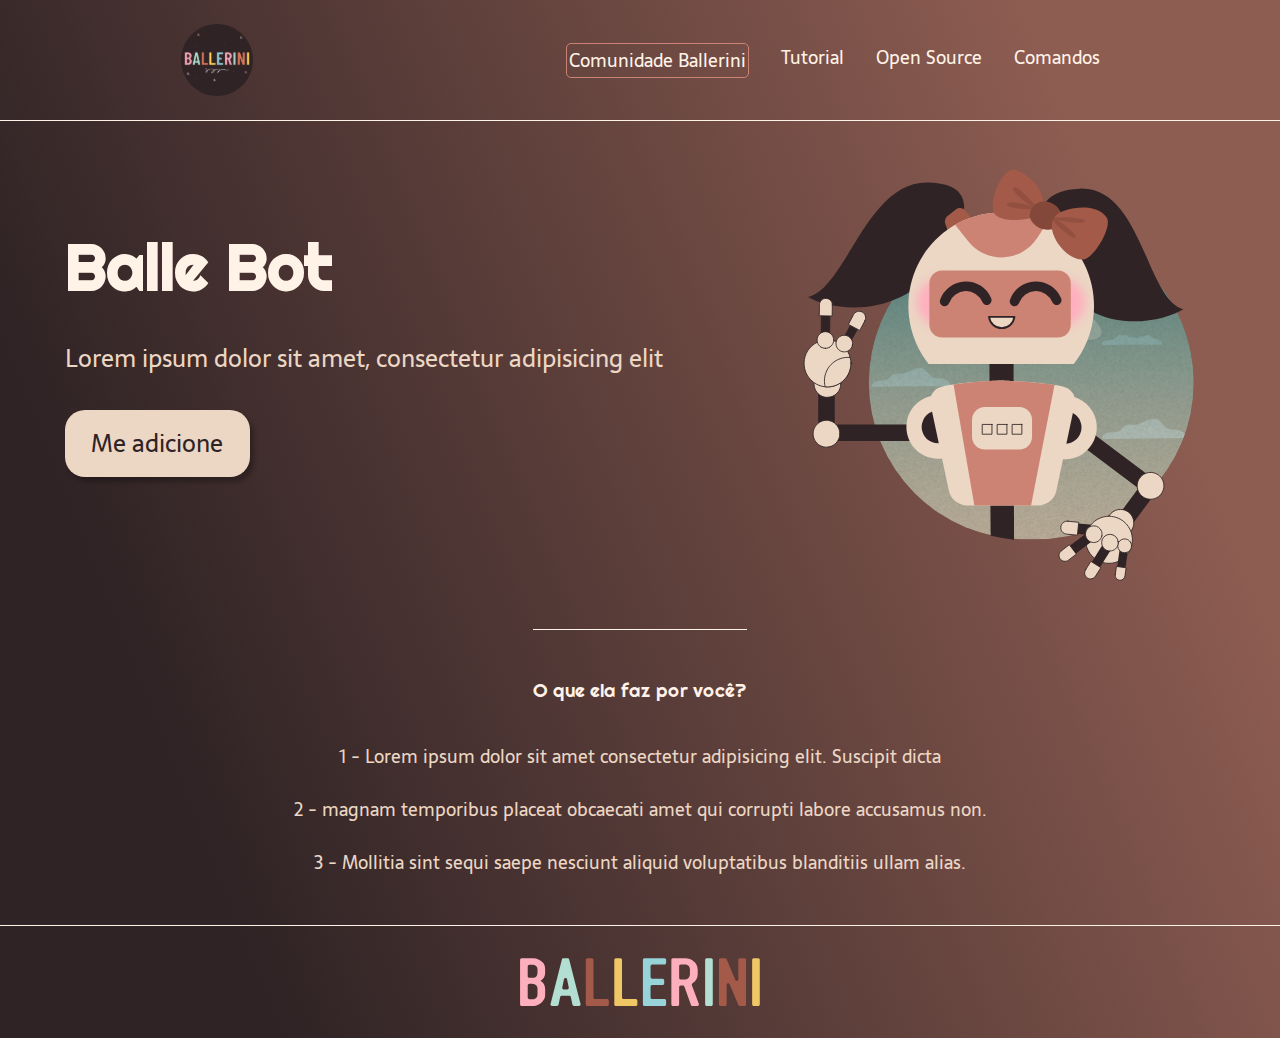
<file: projetos/projeto-ballebot/index.html>
<!DOCTYPE html>
<html lang="pt-br">
<head>
    <link rel="apple-touch-icon" sizes="57x57" href="imagens/favico/apple-icon-57x57.png">
    <link rel="apple-touch-icon" sizes="60x60" href="imagens/favico/apple-icon-60x60.png">
    <link rel="apple-touch-icon" sizes="72x72" href="imagens/favico/apple-icon-72x72.png">
    <link rel="apple-touch-icon" sizes="76x76" href="imagens/favico/apple-icon-76x76.png">
    <link rel="apple-touch-icon" sizes="114x114" href="imagens/favico/apple-icon-114x114.png">
    <link rel="apple-touch-icon" sizes="120x120" href="imagens/favico/apple-icon-120x120.png">
    <link rel="apple-touch-icon" sizes="144x144" href="imagens/favico/apple-icon-144x144.png">
    <link rel="apple-touch-icon" sizes="152x152" href="imagens/favico/apple-icon-152x152.png">
    <link rel="apple-touch-icon" sizes="180x180" href="imagens/favico/apple-icon-180x180.png">

    <link rel="icon" type="image/png" sizes="192x192"  href="imagens/favico/android-icon-192x192.png">
    <link rel="icon" type="image/png" sizes="32x32" href="imagens/favico/favicon-32x32.png">
    <link rel="icon" type="image/png" sizes="96x96" href="imagens/favico/favicon-96x96.png">
    <link rel="icon" type="image/png" sizes="16x16" href="imagens/favico/favicon-16x16.png">

    <link rel="manifest" href="imagens/favico/manifest.json">
    <meta name="msapplication-TileColor" content="#ffffff">
    <meta name="msapplication-TileImage" content="imagens/favico/ms-icon-144x144.png">
    <meta name="theme-color" content="#ffffff">
    
    <meta charset="UTF-8">
    <meta http-equiv="X-UA-Compatible" content="IE=edge">
    <meta name="viewport" content="width=device-width, initial-scale=1.0">
    <meta name="description" content="um bot que ira moderar e deixar sua comunidade seura de um jeito fácil">
    <link rel="stylesheet" href="style.css">
    <title>Balle Bot</title>
</head>
<body>
    <header class="cabecalho">
        <img class="cabecalho-imagem" src="imagens/logo.svg" alt="logo balletbot">
        <nav class="cabecalho-menu">
            <a class="cabecalho-menu-item item-1" href="#">Comunidade Ballerini</a>
            <a class="cabecalho-menu-item" href="#">Tutorial</a>
            <a class="cabecalho-menu-item" href="#">Open Source</a>
            <a class="cabecalho-menu-item" href="#">Comandos</a>
        </nav>
    </header>
    <main class="conteudo">
        <section class="conteudo-principal">
            <div class="conteudo-principal-escrito">
                <h1 class="conteudo-principal-titulo">Balle Bot</h1>
                <h2 class="conteudo-principal-subtitulo">Lorem ipsum dolor sit amet, consectetur adipisicing elit</h2>
                <button class="conteudo-principal-escrito-botao">Me adicione</button>
            </div>
            <img class="conteudo-principal-imagem" src="imagens/ballebot.svg" alt="imagem do bot da comunidade">
        </section>
        
        <section class="conteudo-secundario">
            <h3 class="conteudo-secundario-titulo">O que ela faz por você?</h3>
            <p class="conteudo-secundario-paragrafo">1 - Lorem ipsum <strong>dolor sit amet consectetur</strong> adipisicing elit. Suscipit dicta</p>
            <p class="conteudo-secundario-paragrafo">2 - magnam temporibus <strong>placeat obcaecati</strong> amet qui corrupti labore accusamus non.</p>
            <p class="conteudo-secundario-paragrafo">3 - Mollitia sint sequi <strong>saepe nesciunt aliquid</strong> voluptatibus blanditiis ullam alias.</p>
        </section>
    </main>
    <footer class="rodape">
        <img class="rodape-imagem" src="imagens/ballerini.svg" alt="ballerini iagem">
    </footer>
    
</body>
</html>
</file>
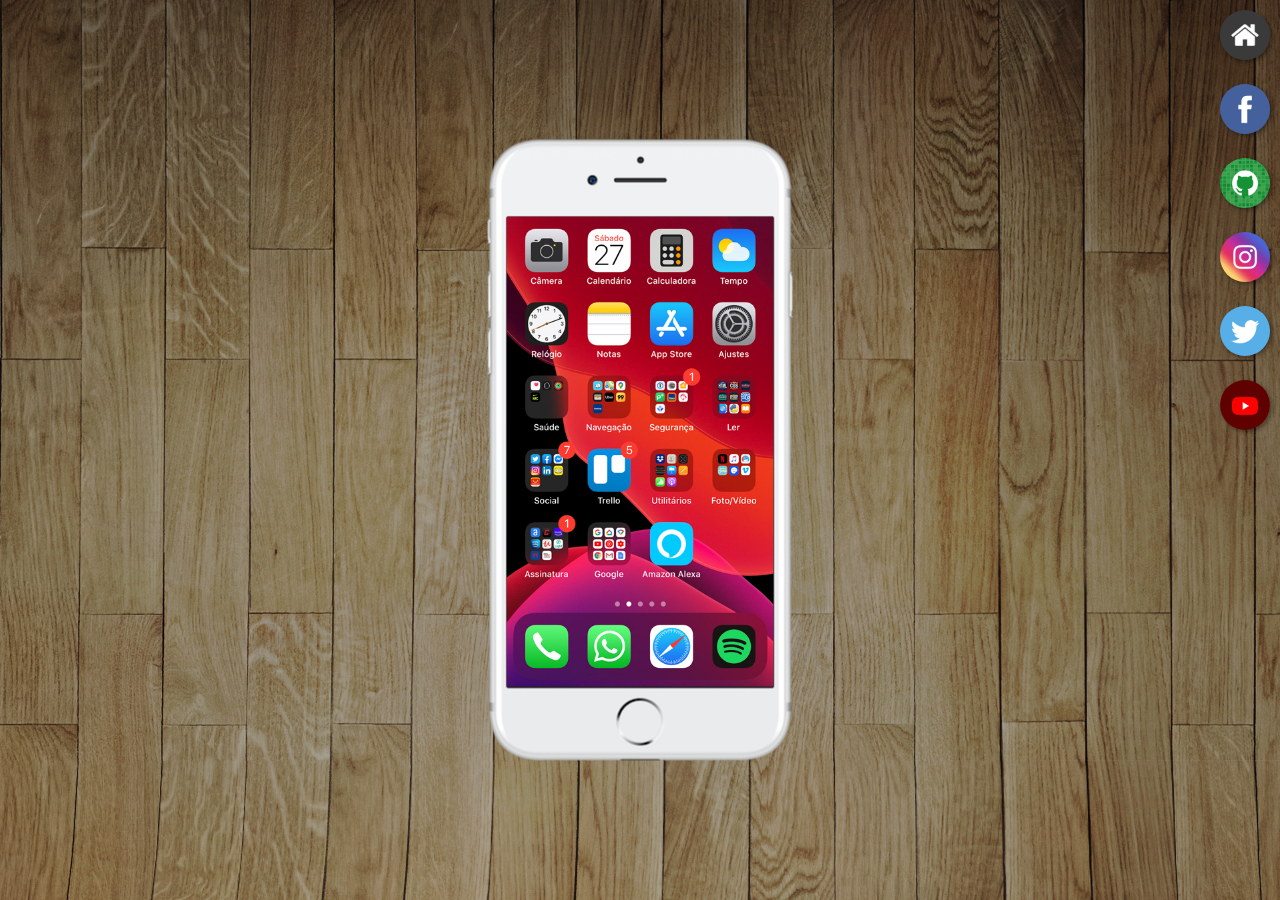
<file: projetos/projeto-social/index.html>
<!DOCTYPE html>
<html lang="pt-br">
<head>
    <meta charset="UTF-8">
    <meta http-equiv="X-UA-Compatible" content="IE=edge">
    <meta name="viewport" content="width=device-width, initial-scale=1.0">
    <title>Projeto Rede-Social</title>
    <link rel="shortcut icon" href="imagens/favicon.ico" type="image/x-icon">
    <link rel="stylesheet" href="estilos/estilo.css">
</head>
<body>
   <main>
    <section id="telefone">

        <iframe src="home.html" frameborder="0" name="tela" id="tela">
            seu navegador nao é compativel
        </iframe>

    </section>

    <section id="redes-sociais">
        <a href="home.html" target="tela">
            <img src="imagens/logo-home.jpg" alt="home">
        </a>
        <a href="facebook.html" target="tela">
            <img src="imagens/logo-facebook.jpg" alt="facebook">
        </a>
        <a href="github.html" target="tela">
            <img 
            src="imagens/logo-github.jpg" alt="github">
        </a>
        <a href="instagram.html" target="tela">
            <img 
            src="imagens/logo-instagram.jpg" alt="instagram">
        </a>
        <a href="twitter.html" target="tela">
            <img 
            src="imagens/logo-twitter.jpg" alt="twitter">
        </a>
        <a href="youtube.html" target="tela">
            <img 
            src="imagens/logo-youtube.jpg" alt="youtube">
        </a>
    </section>

    

   </main>
    
</body>
</html>
</file>
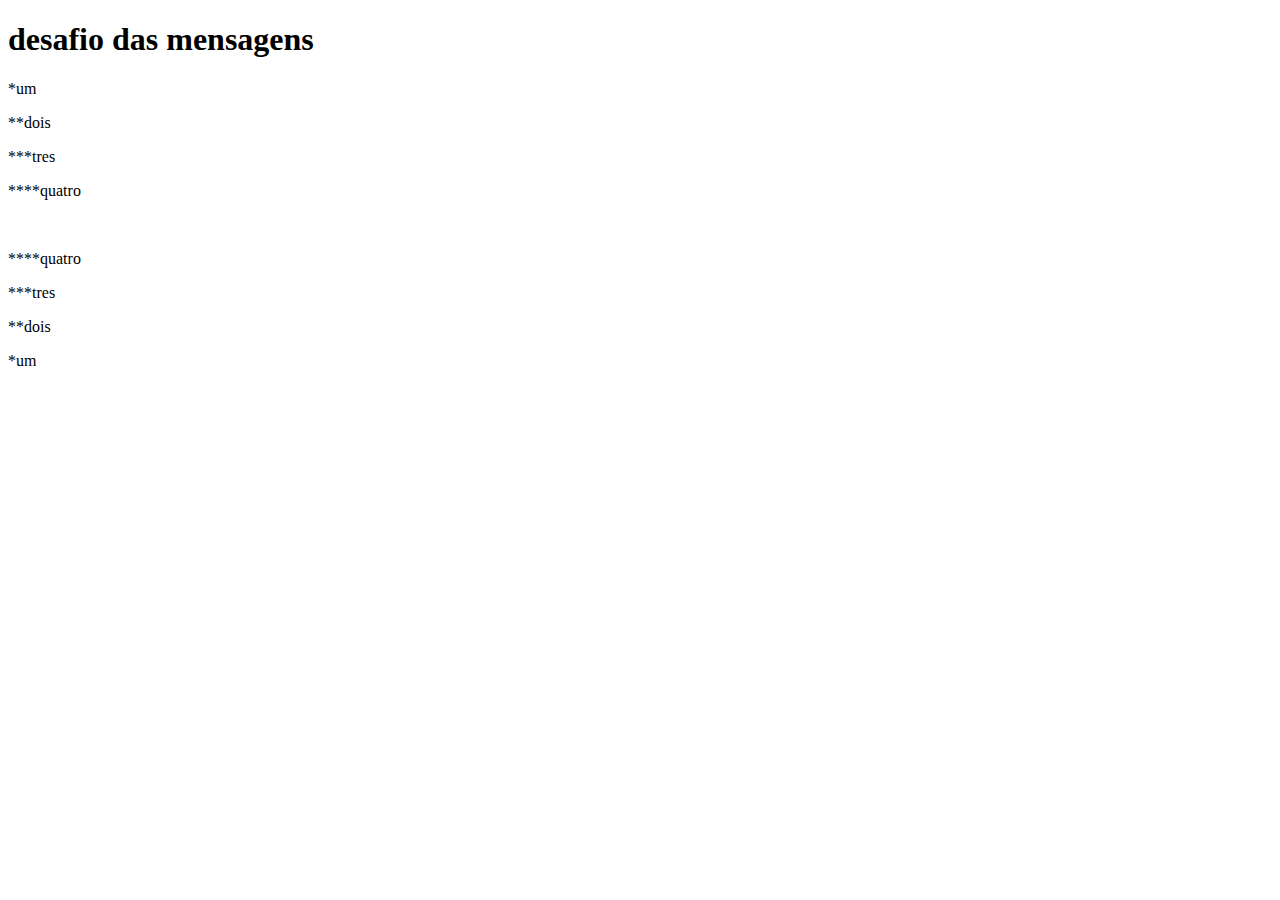
<file: estudos/html-css/desafios/d001/index.html>
<!DOCTYPE html>
<html lang="pt-br">
<head>
    <meta charset="UTF-8">
    <meta http-equiv="X-UA-Compatible" content="IE=edge">
    <meta name="viewport" content="width=device-width, initial-scale=1.0">
    <title>Document</title>
</head>
<body>
    <h1>desafio das mensagens</h1>
    <p>*um</p>
    <p>**dois</p>
    <p>***tres</p>
    <p>****quatro</p>
    <br>
    <p>****quatro</p>
    <p>***tres</p>
    <p>**dois</p>
    <p>*um</p>
    
</body>
</html>
</file>
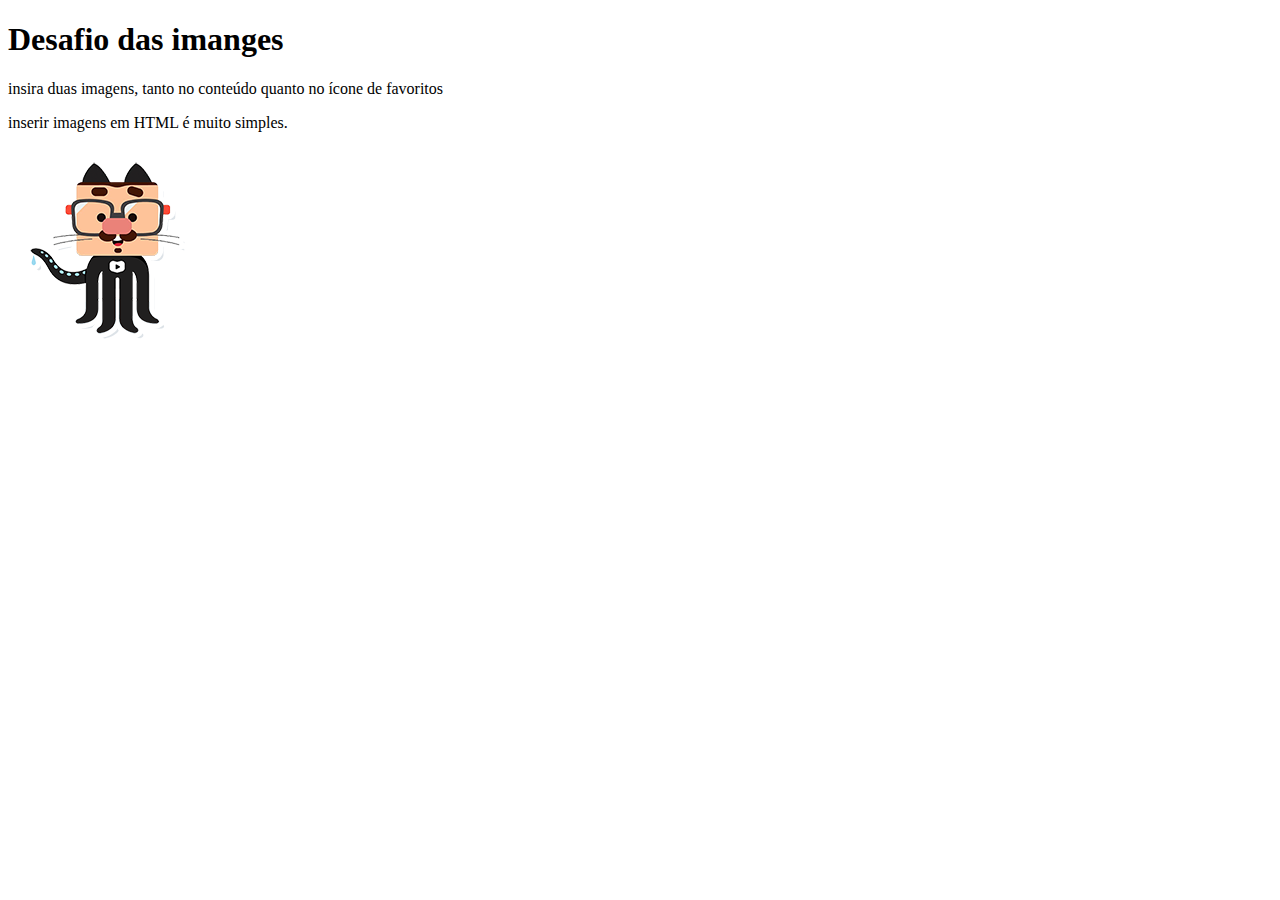
<file: estudos/html-css/desafios/d002/index.html>
<!DOCTYPE html>
<html lang="pt-br">
<head>
    <meta charset="UTF-8">
    <meta http-equiv="X-UA-Compatible" content="IE=edge">
    <meta name="viewport" content="width=device-width, initial-scale=1.0">
    <title>Desafio das imagens</title>
    <link rel="shortcut icon" href="favicon.ico" type="image/x-icon">
</head>
<body>
    <h1>Desafio das imanges</h1>
    <p>insira duas imagens, tanto no conteúdo quanto no ícone de favoritos</p>
    <p>inserir imagens em HTML é muito simples.</p>
    <picture>
        <source>
        <img src="imagens/github-m.png" alt="um polvo com cabeça humana dando a entender inteligência como simbolismo."></source>
    </picture>
    
</body>
</html>
</file>
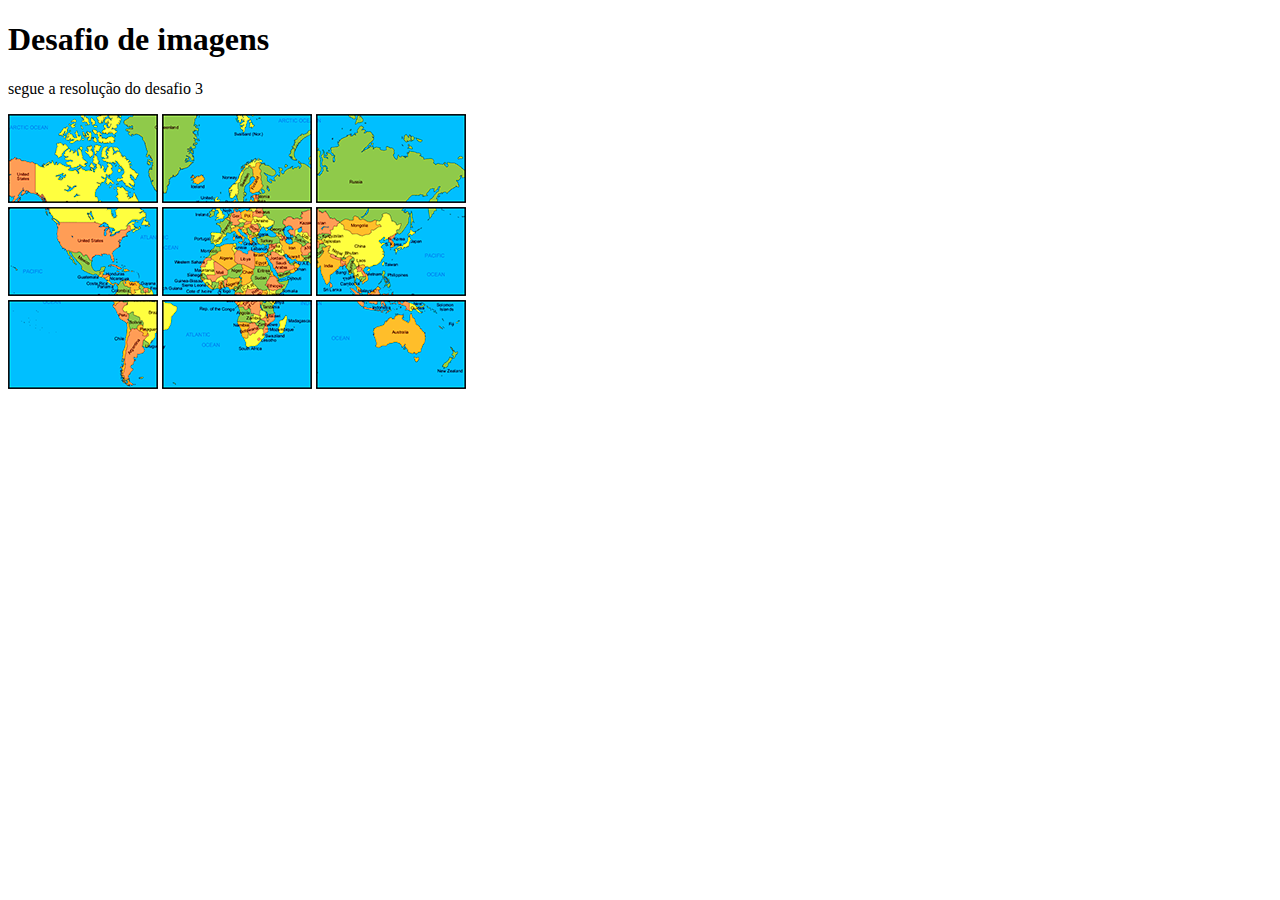
<file: estudos/html-css/desafios/d003/index.html>
<!DOCTYPE html>
<html lang="pt-br">
<head>
    <meta charset="UTF-8">
    <meta http-equiv="X-UA-Compatible" content="IE=edge">
    <meta name="viewport" content="width=device-width, initial-scale=1.0">
    <title>Desafio mapa mundi</title>
    <link rel="shortcut icon" href="favicon.ico" type="image/x-icon">
</head>
<body>
 <h1>Desafio de imagens</h1>
 <p>segue a resolução do desafio 3</p>
 <picture>
     <source>
     <img src="imagens/mapa03.png" alt="mapa mundi 03">
     <img src="imagens/mapa07.png" alt="mapa mundi 07">
     <img src="imagens/mapa05.png" alt="mapa mundi 05"><br>
     <img src="imagens/mapa09.png" alt="">
     <img src="imagens/mapa01.png" alt="">
     <img src="imagens/mapa08.png" alt=""><br>
     <img src="imagens/mapa06.png" alt="">
     <img src="imagens/mapa02.png" alt="">
     <img src="imagens/mapa04.png" alt="">
 </picture>   
</body>
</html>
</file>
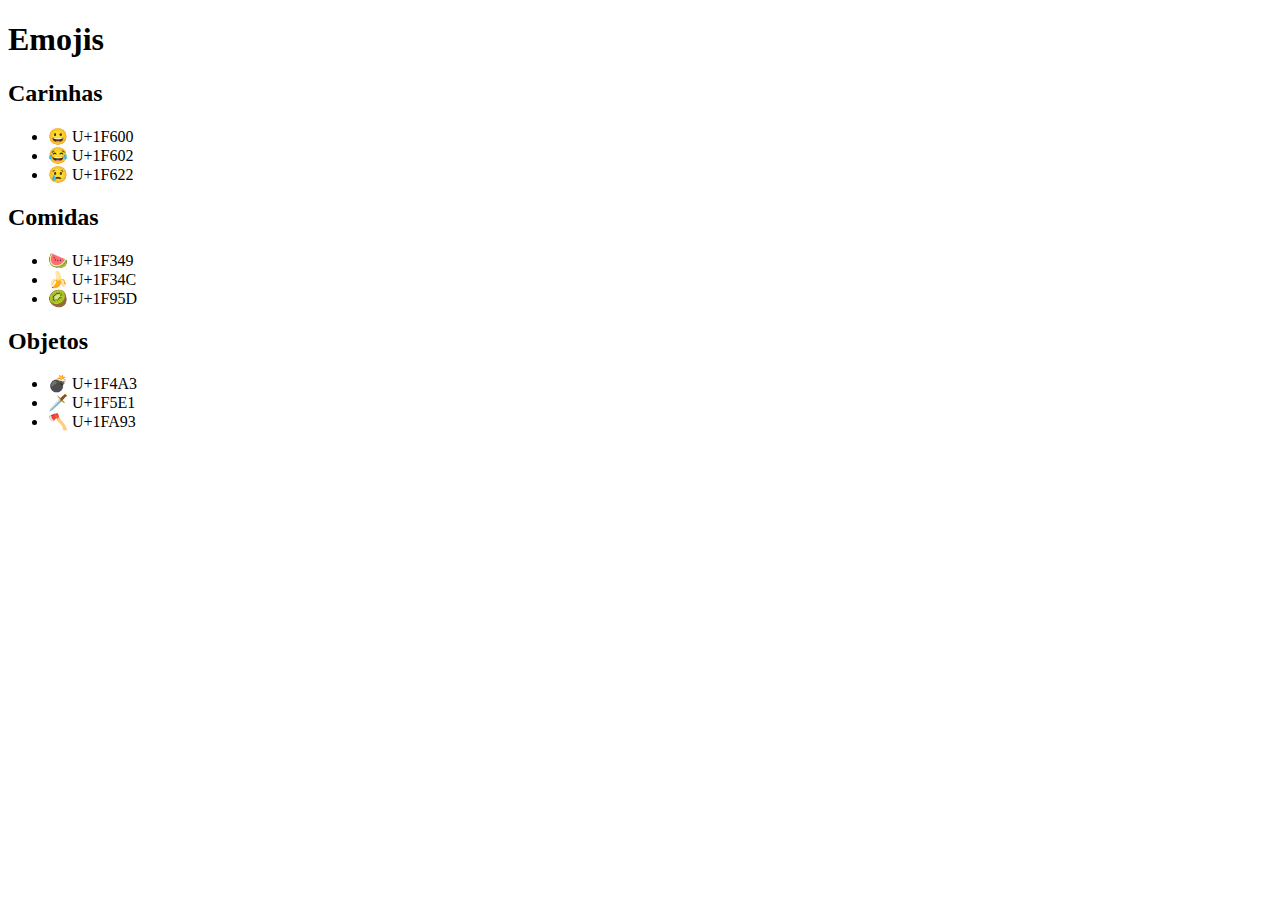
<file: estudos/html-css/desafios/d004/index.html>
<!DOCTYPE html>
<html lang="pt-br">
<head>
    <meta charset="UTF-8">
    <meta http-equiv="X-UA-Compatible" content="IE=edge">
    <meta name="viewport" content="width=device-width, initial-scale=1.0">
    <title>MEUS EMOJIS</title>
</head>
<body>
<h1>Emojis</h1>
<h2>Carinhas</h2>
<ul>
    <li>😀 U+1F600</li>
    <li>😂 U+1F602</li>
    <li>😢 U+1F622</li>
</ul>
<h2>Comidas</h2>
<ul>
    <li>🍉 U+1F349</li>
    <li>🍌 U+1F34C</li>
    <li>🥝 U+1F95D</li>
</ul>
<h2>Objetos</h2>
<ul>
    <li>💣 U+1F4A3</li>
    <li>🗡️ U+1F5E1</li>
    <li>🪓 U+1FA93</li>
</ul>
    
</body>
</html>
</file>
<file: projeto-android/estilo/style.css>
@charset "utf-8";
@import url('https://fonts.googleapis.com/css2?family=Bebas+Neue&display=swap');
@font-face {
    font-family: android;
    src: url(../fontes/idroid.otf);
    font-weight: normal;
}
:root{
    --cor0:#c5ebd6;
    --cor1:#83e1ad;
    --cor2:#3ddc83;
    --cor3:#2fa866;
    --cor4:#1a5c37;
    --cor5:#063d1e;
    --fonte-padrao:arial, verdana, sans-serif;
    --fonte-android:android;
    --fonte-destaque:Bebas Neue, Cursive;
}
*{
    margin: 0px;
    padding: 0px;
}
body{
    background-color: var(--cor0);
    font-family: var(--fonte-padrao);
}
header{
    background-image: linear-gradient(to bottom, var(--cor3), var(--cor5));
    padding: 40px;
    text-align: center;
    color: white;
    min-height: 150px;
    text-shadow: 2px 2px 0px rgba(0, 0, 0, 0.342);
}
header h1{
    margin-bottom: 20px;
    font-family: var(--fonte-destaque);
    font-weight: normal;
    font-size: 3em;
}
header p{
    max-width: 500px;
    font-size: 1em;
    margin: auto;
}
nav{
    background-color: var(--cor5);
    display: flex;
    justify-content: center;
}
nav a{
    padding: 10px;
    text-decoration: none;
    color: var(--cor0);
    font-weight: bolder;
}
nav a:hover{
background-color: var(--cor3);
padding: 10px;
color: var(--cor5);
border-radius: 5px;
transition: .6s;
}
main{
    max-width: 1000px;
    min-width: 300px;
    background-color: white;
    margin: auto;
    box-shadow: 0px 0px 10px rgba(0, 0, 0, 0.425);
    padding: 20px;
    border-bottom-left-radius: 10px;
    border-bottom-right-radius: 10px;
}
main h1{
    color: var(--cor5);
    font-family: var(--fonte-android);
}
main h2{
    font-family: var(--fonte-android);
    font-size: 1.3em;
    color: var(--cor4);
    background-image: linear-gradient(to right, var(--cor1), transparent);
    text-indent: 8px;
}
main p {
    margin: 15px 0px;
    text-indent: 30px;
    text-align: justify;
    font-size: 1em;
    line-height: 2em;
}
main strong {
    color: var(--cor4);
    font-weight: bold;
}
main a{
    background-color: var(--cor1);
    font-weight: bold;
    padding: 1px 6px;
    text-decoration: none;
}
a.externo:after{
    content: '\1F517';
}
main a:hover{
    text-decoration: underline;
    color: var(--cor4);
}
main img {
    width: 100%;
}
main img.pequena{
    display: block;
    max-width: 350px;
    margin: auto;
}
div.video{
    background-color: var(--cor5);
    margin: 0 -20px 0 -20px;
    padding: 20px;
    position: relative;
    padding-bottom: 56.6%;
}
div.video > iframe{
    position: absolute;
    top: 5%;
    left: 5%;
    width: 90%;
    height: 90%;
}
aside {
    padding: 10px;
    margin-top: 40px;
    background-color: var(--cor1);
    border-radius: 10px;
    box-shadow: 3px 3px 8px rgba(0, 0, 0, 0.527);
}
aside h3{
    background-color: var(--cor4);
    padding: 10px;
    border-radius: 10px 10px 0px 0px;
    color: white;
    margin: -10px -10px 0px -10px
}
aside ul{
    columns: 2;
    list-style-position: inside;
    list-style-type: '\2714\00A0\00A0';
}
div.centralizar{
    width: 200px;
    margin: auto;
}

footer{
    color: white;
    background-color: var(--cor5);
    padding: 5px;
    text-align: center;
    font-size: 0.8em;
}
footer a{
    text-decoration: none;
    color: white;
    font-weight: bolder;
}
footer a:hover{
    text-decoration: underline;
}
</file>
<file: projeto-ballebot/style.css>
@charset "utf-8";
@font-face {
    font-family: 'saralaregular';
    src: url(fontes/Sarala/Sarala-Regular.ttf);
}
@font-face {
    font-family: 'righteousregular';
    src: url(fontes/Righteous/Righteous-Regular.ttf)
    
}
:root{
    --fonte1:'righteousregular';
    --fonte2: 'saralaregular';
}
*{
    margin: 0;
    padding: 0;
    box-sizing: border-box;
    text-decoration: none;
}
body{
    font-size: 100%;
    background: linear-gradient(68.15deg, #2F2325 16.62%, #8E5D52 85.61%);
}
.cabecalho{
    display: flex;
    flex-direction: row;
    align-items: center;
    justify-content: space-around;
    padding: 24px;
}
.cabecalho-imagem{
    height: 72px;
}
.cabecalho-menu{
    display: flex;
    gap: 32px;
}
.cabecalho-menu-item{
    font-family: var(--fonte2);
    color: #fff2e7;
    font-weight: 400;
    font-size: 18px ;
}
.cabecalho-menu-item:hover{
    color: #cc8373;

}
.item-1{
    border: 1px solid #cc8373;
    padding: 2px;
    border-radius: 5px;
}
.item-1:hover{
    color: #fff2e7;
    background-color: #cc8373;
}
.conteudo{
    border-top: 0.4px solid #fff2e7;
    margin-bottom: 48px;
}
.conteudo-principal{
    display: flex;
    flex-direction: row;
    align-items: center;
    justify-content: space-around;

}
.conteudo-principal-escrito{
    display: flex;
    flex-direction: column;
    gap: 32px;
}
.conteudo-principal-titulo{
    font-family: var(--fonte1);
    font-weight: 400px;
    font-size: 64px;
    color: #fff2e7;

}
.conteudo-principal-subtitulo{
    font-family: var(--fonte2);
    font-weight: 400;
    font-size: 24px;
    color: #ecd6c4;
}
.conteudo-principal-escrito-botao{
    background-color: #ecd6c4;
    width: 185px;
    height: 67px;
    border-radius: 20px;
    border: none;
    box-shadow: 4px 5px 4px rgba(0, 0, 0, 0.25);
    font-family: var(--fonte2);
    font-weight: 400px;
    font-size: 24px;
    color: #2f2325;
}
.conteudo-principal-escrito-botao:hover{
background-color: rgba(204,131,115,0.53);
color: #ecd6c4;
}
.conteudo-principal-imagem{
    height: 430px;
}
.conteudo-secundario{
    display: flex;
    flex-direction: column;
    align-items: center;
    gap: 24px;
    margin-top: 48px;
}
.conteudo-secundario-titulo{
    border-top: 0.4px solid #fff2e7;
    padding-top: 48px;
    font-family: var(--fonte1);
    font-weight: 400;
    margin-bottom: 16px;
    color: #fff2e7;
}
.conteudo-secundario-paragrafo{
    font-family: var(--fonte2);
    font-weight: 300;
    font-size: 18px;
    color: #ecd6c4;
}
.rodape{
    border-top: 0.4px solid #fff2e7;
    padding: 32px;
}
.rodape-imagem{
    height: 48px;
    display: block;
    margin: 0 auto;
}
</file>
<file: projeto-paralax/estilos/style.css>
@charset "utf-8";
*{
    margin: 0px;
    padding: 0px;
}
html,body{
    background-color: #E16451;
    min-height: 100vh;
}
header{
    background-color: #5C1106;
    color: rgb(248, 248, 248);
    text-align: center;
    font-weight: bolder;
}
header > h1{
    padding-top: 50px;
    font-variant:small-caps;
    font-size: 5vw;
}
header > p{
    padding-bottom: 50px;
}
header a{
    text-decoration: none;
    color: rgb(255, 255, 255);
}
header a:hover{
    text-decoration: underline;
    color: blue;
}
section{
    padding-top: 10vh;
    padding-bottom: 10vh;
    padding-left: 30px;
    line-height: 2em;
    font-size: 3.5vw;
}
section >p{
    padding-bottom: 2em;
    max-width: 900px;
}

section.imagem{
    background-color: rgba(0, 0, 0, 0.37);
    color: white;
    background-size: cover;
    background-attachment: fixed;
    background-repeat: no-repeat;
    box-shadow: inset 6px 6px 13px 0px black;
    border-radius: 2px;
}
section.imagem >p{
    text-shadow: 2px 2px 2px black;
    padding: 5px;
    background-color: rgba(0, 0, 0, 0.452);
}
section#img01{
    background-image: url(../imagens/chap01.jpg);
    background-position: right center;
}
section#img02{
    background-image: url(../imagens/chap-casa-avo.jpg);
    background-position: center center;
}
footer{
    background-color: #5C1106;
    color: white;
    text-align: center;
    padding: 10px;
    font-weight: bolder;
}
footer a{
    color: white;
    text-decoration: none;
}
footer a:hover{
    color: blue;
    text-decoration: underline;
}
</file>
<file: projetos/projeto-ballebot/style.css>
@charset "utf-8";
@font-face {
    font-family: 'saralaregular';
    src: url(fontes/Sarala/Sarala-Regular.ttf);
}
@font-face {
    font-family: 'righteousregular';
    src: url(fontes/Righteous/Righteous-Regular.ttf)
    
}
:root{
    --fonte1:'righteousregular';
    --fonte2: 'saralaregular';
}
*{
    margin: 0;
    padding: 0;
    box-sizing: border-box;
    text-decoration: none;
}
body{
    font-size: 100%;
    background: linear-gradient(68.15deg, #2F2325 16.62%, #8E5D52 85.61%);
}
.cabecalho{
    display: flex;
    flex-direction: row;
    align-items: center;
    justify-content: space-around;
    padding: 24px;
}
.cabecalho-imagem{
    height: 72px;
}
.cabecalho-menu{
    display: flex;
    flex-direction: column;
}
.cabecalho-menu-item{
    font-family: var(--fonte2);
    color: #fff2e7;
    font-weight: 400;
    font-size: 18px ;
}
.cabecalho-menu-item:hover{
    color: #cc8373;

}
.item-1{
    border: 1px solid #cc8373;
    padding: 2px;
    border-radius: 5px;
}
.item-1:hover{
    color: #fff2e7;
    background-color: #cc8373;
}
.conteudo{
    border-top: 0.4px solid #fff2e7;
    margin-bottom: 48px;
}
.conteudo-principal{
    text-align: center;

}
.conteudo-principal-escrito{
    display: flex;
    flex-direction: column;
    gap: 32px;
}
.conteudo-principal-titulo{
    font-family: var(--fonte1);
    font-weight: 400px;
    font-size: 64px;
    color: #fff2e7;

}
.conteudo-principal-subtitulo{
    font-family: var(--fonte2);
    font-weight: 400;
    font-size: 24px;
    color: #ecd6c4;
}
.conteudo-principal-escrito-botao{
    background-color: #ecd6c4;
    width: 185px;
    height: 67px;
    border-radius: 20px;
    border: none;
    box-shadow: 4px 5px 4px rgba(0, 0, 0, 0.25);
    font-family: var(--fonte2);
    font-weight: 400px;
    font-size: 24px;
    color: #2f2325;
    margin: 0 auto;
}
.conteudo-principal-escrito-botao:hover{
background-color: rgba(204,131,115,0.53);
color: #ecd6c4;
}
.conteudo-principal-imagem{
    height: 320px;
}
.conteudo-secundario{
    display: flex;
    flex-direction: column;
    align-items: center;
    text-align: center;
    gap: 24px;
    margin-top: 48px;
}
.conteudo-secundario-titulo{
    border-top: 0.4px solid #fff2e7;
    padding-top: 48px;
    font-family: var(--fonte1);
    font-weight: 400;
    margin-bottom: 16px;
    color: #fff2e7;
}
.conteudo-secundario-paragrafo{
    font-family: var(--fonte2);
    font-weight: 300;
    font-size: 18px;
    color: #ecd6c4;
}
.rodape{
    border-top: 0.4px solid #fff2e7;
    padding: 32px;
}
.rodape-imagem{
    height: 48px;
    display: block;
    margin: 0 auto;
}
@media screen and (min-width: 768px){
    .cabecalho-menu{
        flex-direction: row;
        gap: 32px;
    }
    .conteudo-principal{
        display: flex;
        flex-direction: row;
        justify-content: space-around;
        align-items: center;
        text-align: left;
    }.conteudo-principal-imagem{
        height: 460px;
        
    }
    .conteudo-principal-escrito-botao{
      margin:0;
    }
}
</file>
<file: projetos/projeto-social/estilos/estilo.css>
*{
    margin: 0px;
    padding: 0px;
    font-family: Arial, Helvetica, sans-serif;
}
html,body{
    width: 100vw;
    height: 100vh;
    background: url("../imagens/fundo-madeira.jpg") no-repeat top center;
}
main{
    width: 100vw;
    height: 100vh;
    position: relative;
}
main section#telefone{
    width: 311px;
    height: 627px;
    position: absolute;
    top: 50%;
    left: 50%;
    transform: translate(-50%, -50%);
    background: url('../imagens/frame-iphone.png')no-repeat top center;
}
iframe#tela{
    position: relative;
    top: 80px;
    left: 22px;
    width: 267px;
    height: 471px;
}
section#redes-sociais{
    display: flex;
    flex-direction: column;
    float: right;
}
section#redes-sociais img{
    border-radius: 50%;
    width: 50px;
    margin: 10px;
    box-shadow: 2px 2px 5px rgba(0, 0, 0, 0.404);
    box-sizing: border-box;
}
section#redes-sociais img:hover{
    border: 2px solid rgba(255, 255, 255, 0.603);
    transform: translate(-3px,-3px);
    box-shadow: 5px 5px 10px rgba(0, 0, 0, 0.596);
    transition: transform .3s, border .1s;
}
</file>
